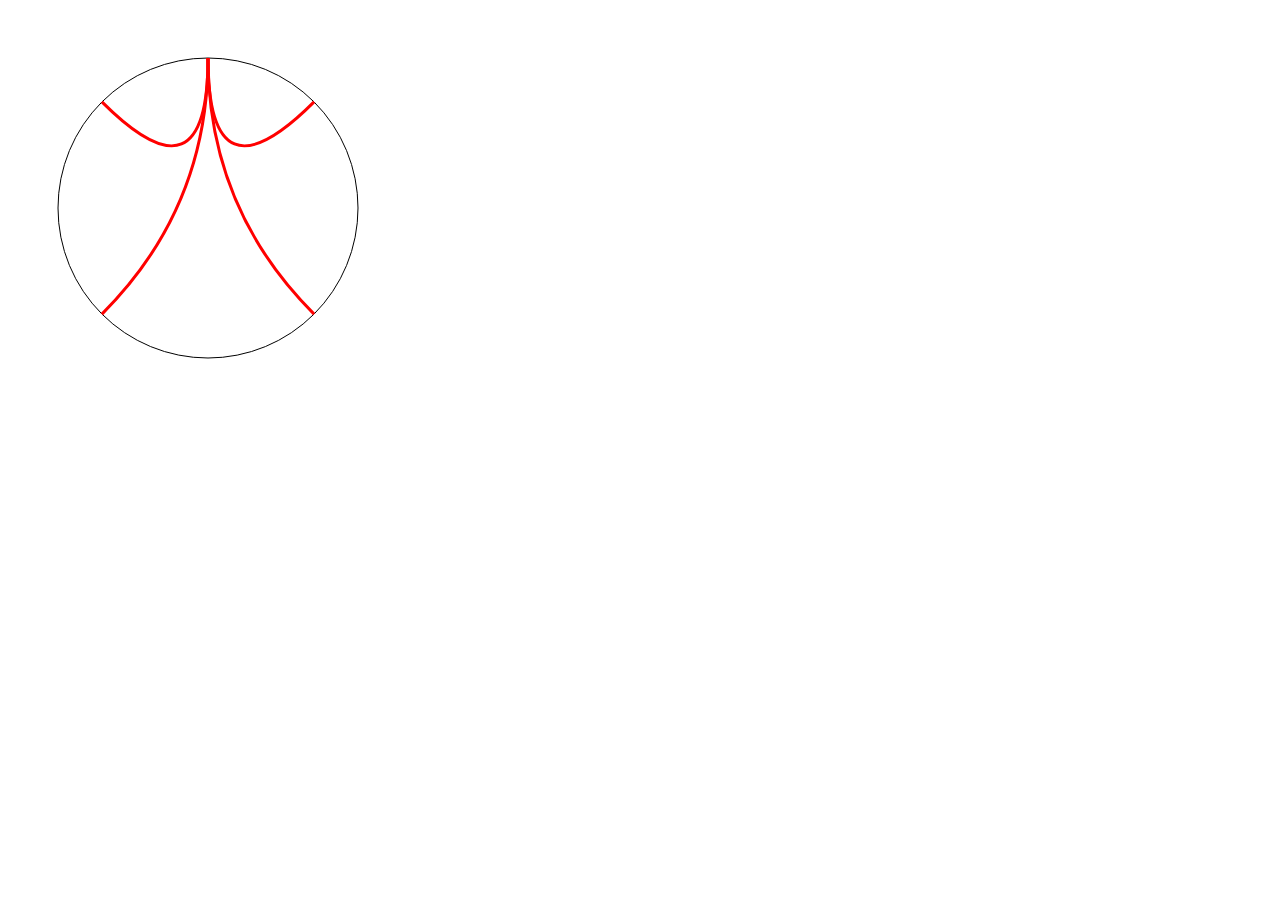
<file: app/index.html>
<!doctype html>
<html class="no-js" lang="">

<head>
  <meta charset="utf-8">
  <meta http-equiv="x-ua-compatible" content="ie=edge">
  <title>Traveling throughout 2018</title>
  <meta name="viewport" content="width=device-width, initial-scale=1, shrink-to-fit=no">

  <link rel="manifest" href="site.webmanifest">
  <link rel="apple-touch-icon" href="icon.png">
  <link rel="stylesheet" href="assets/styles.css">
</head>

<body>
  <svg xmlns="http://www.w3.org/2000/svg" xmlns:xlink="http://www.w3.org/1999/xlink" viewBox="0 0 400 400" width="400" height="400" version="1.0">
  <!--[if gt IE 8]><!-->

  <switch>
    <g class="hide-me-from-older-browsers" transform="translate(200 200)">
      <circle cx="0" cy="0" r="150" stroke="#000" fill="none" />
      <path d="M0,-150 Q0,0 106.066,-106.066" fill="none" stroke="red" stroke-width="3" />
      <path d="M0,-150 Q0,0 106.066,106.066" fill="none" stroke="red" stroke-width="3" />
      <path d="M0,-150 Q0,0 -106.066,106.066" fill="none" stroke="red" stroke-width="3" />
      <path d="M0,-150 Q0,0 -106.066,-106.066" fill="none" stroke="red" stroke-width="3" />
    </g>

    <foreignObject>
      <!--<![endif]-->
      TODO: Fallback HTML
    </foreignObject>
  </switch>
  </svg>
  <script src="assets/main.js"></script>

  <!-- TODO: replace with true GA id. -->
  <script>
    window.ga = function () { ga.q.push(arguments) }; ga.q = []; ga.l = +new Date;
    ga('create', 'UA-XXXXX-Y', 'auto'); ga('send', 'pageview')
  </script>
  <script src="https://www.google-analytics.com/analytics.js" async defer></script>
</body>

</html>
</file>
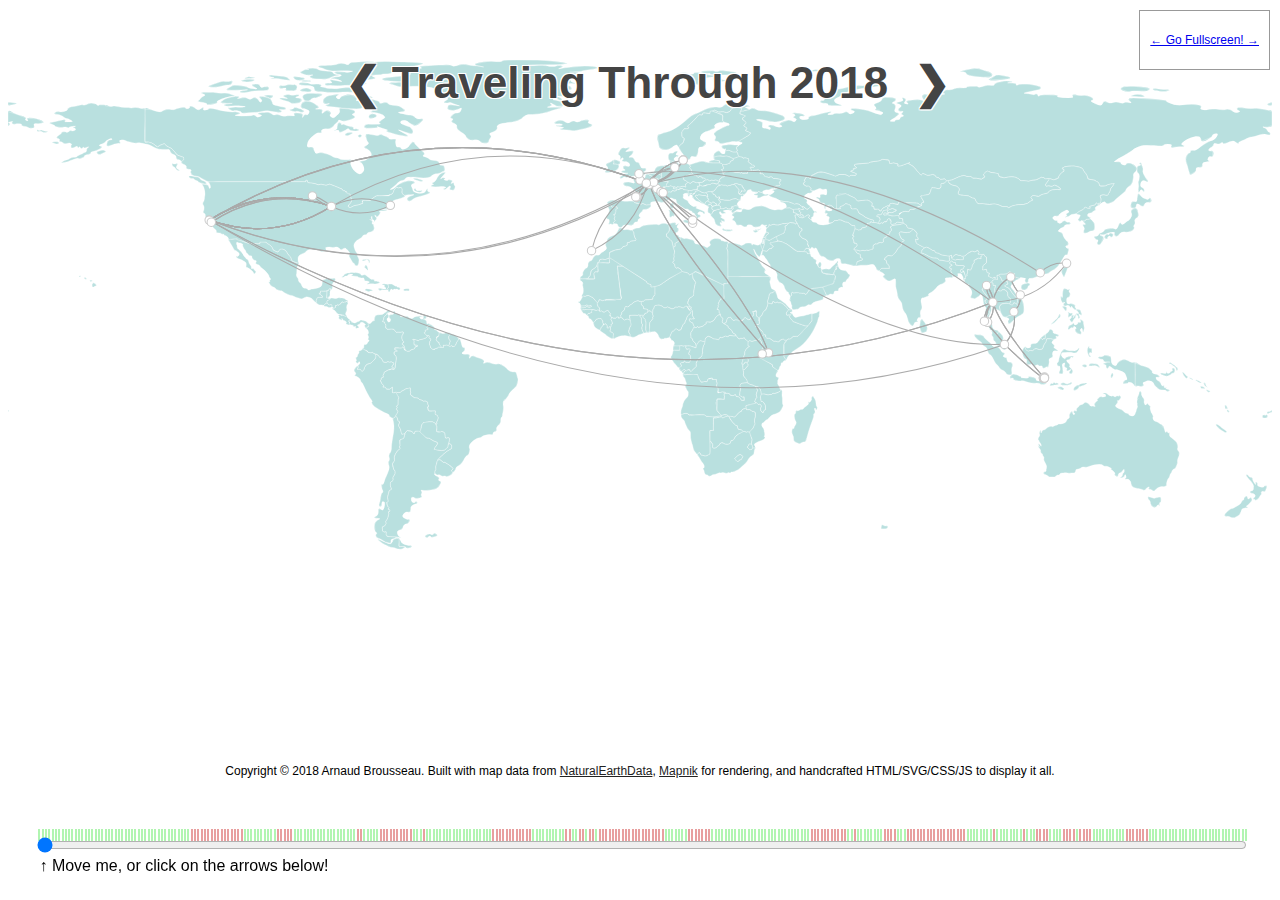
<file: webapp/index.html>
<!doctype html>
<html class="no-js" lang="">
  <head>
    <meta charset="utf-8">
    <meta http-equiv="x-ua-compatible" content="ie=edge">
    <title>Traveling Through 2018</title>
    <meta name="viewport" content="width=device-width, initial-scale=1, shrink-to-fit=no">

    <meta property="og:title" content="Traveling Through 2018" />
    <meta property="og:description" content="2018 was a roller-coaster. We've traveled a LOT. Want to take a peak?" />
    <meta property="og:type" content="website" />
    <meta property="og:url" content="https://arnaudbrousseau.github.io/travel2018/" />
    <meta property="og:image" content="https://arnaudbrousseau.github.io/travel2018/assets/og_thumb.jpg" />
    <meta property="og:image:width " content="560" />
    <meta property="og:image:height " content="560" />

    <link rel="manifest" href="site.webmanifest">
    <link rel="apple-touch-icon" href="icon.png">
    <link rel="stylesheet" href="assets/styles_20191109.css">
  </head>

  <body>
    <svg xmlns="http://www.w3.org/2000/svg" xmlns:xlink="http://www.w3.org/1999/xlink" viewBox="0 0 1200 579" width="100%" version="1.0" class="map hidden">
      <g id="paths"></g>
      <g id="places"></g>

      <g id="date-display-group">
        <text x="320" y="36" text-anchor="right" id="left" fill="#444" class="disable-selection">&#10094</text>
        <text x="600" y="36" text-anchor="middle" id="date-display" fill="#444">Traveling Through 2018</text>
        <text x="860" y="36" text-anchor="left" id="right" fill="#444" class="disable-selection">&#10095;</text>
      </g>

      <g id="faces">
        <g id="ryan-sad-face" class="hidden">
          <filter id="ryan-sad" x="0%" y="0%" width="100%" height="100%">
            <feImage xlink:href="assets/ryan_sad.png"/>
          </filter>
          <circle filter="url(#ryan-sad)" cx="0" cy="-40" r="33" />

          <filter id="tear-ryan" x="0%" y="0%" width="100%" height="100%">
            <feImage xlink:href="assets/tear.png"/>
          </filter>
          <circle filter="url(#tear-ryan)" cx="5" cy="-35" r="10">
            <animate attributeName="r" begin=0s dur="1s" repeatCount="indefinite" values="0; 5; 6; 5; 0" calcMode="linear" keyTimes="0; 0.2; 0.5; 0.8; 1"/>
            <animate attributeName="cy" begin="0s" dur="1s" repeatCount="indefinite" from="-35" to="-10"/>
          </circle>
        </g>

        <g id="arnaud-sad-face" class="hidden">
          <filter id="arnaud-sad" x="0%" y="0%" width="100%" height="100%">
            <feImage xlink:href="assets/arnaud_sad.png"/>
          </filter>
          <circle id="arnaud-sad-circle" filter="url(#arnaud-sad)" cx="0" cy="-40" r="33" />

          <filter id="tear-arnaud" x="0%" y="0%" width="100%" height="100%">
            <feImage xlink:href="assets/tear.png"/>
          </filter>
          <circle filter="url(#tear-arnaud)" cx="10" cy="-50" r="10">
            <animate attributeName="r" begin=0s dur="1s" repeatCount="indefinite" values="0; 5; 6; 5; 0" calcMode="linear" keyTimes="0; 0.2; 0.5; 0.8; 1"/>
            <animate attributeName="cy" begin="0s" dur="1s" repeatCount="indefinite" from="-40" to="-10"/>
          </circle>

        </g>

        <g id="together-face" class="hidden">
          <filter id="arnaud-happy" x="0%" y="0%" width="100%" height="100%">
            <feImage xlink:href="assets/arnaud_happy.png"/>
          </filter>
          <circle filter="url(#arnaud-happy)" cx="-25" cy="-40" r="33" />

          <filter id="ryan-happy" x="0%" y="0%" width="100%" height="100%">
            <feImage xlink:href="assets/ryan_happy.png"/>
          </filter>
          <circle filter="url(#ryan-happy)" cx="25" cy="-40" r="33" />

          <filter id="heart" x="0%" y="0%" width="100%" height="100%">
            <feImage xlink:href="assets/heart.png"/>
          </filter>
          <circle filter="url(#heart)" cx="0" cy="-50" r="15">
            <animate attributeName="r" values="15; 20; 15" repeatCount="indefinite" begin="0s" dur="0.4s" calcMode="linear" keyTimes="0; 0.5; 1"/>
          </circle>
        </g>
      </g> <!-- faces -->
    </svg>

    <div class="controls hidden">
      <div class="range-input">
        <div id="timeline">
        </div>
        <input type="range" name="day" min="1" max="365" value="1" step="1" id="day-slider"/>
        <span id="day-indicator">&nbsp;↑ Move me, or click on the arrows below!</span>
      </div>
    </div>

  <table id="location-data" class="removed">
    <tr>
      <th>Date</th><th>Arnaud</th><th>Ryan</th>
    </tr>
    <tr class="together 2018-01-01">
      <td>2018-01-01</td>
      <td>Paris, France ('48.856614', '2.3522219')</td>
      <td>Paris, France ('48.856614', '2.3522219')</td>
    </tr>
    <tr class="together 2018-01-02">
      <td>2018-01-02</td>
      <td>Paris, France ('48.856614', '2.3522219')</td>
      <td>Paris, France ('48.856614', '2.3522219')</td>
    </tr>
    <tr class="together 2018-01-03">
      <td>2018-01-03</td>
      <td>Fontainebleau, France ('48.404676', '2.70162')</td>
      <td>Fontainebleau, France ('48.404676', '2.70162')</td>
    </tr>
    <tr class="together 2018-01-04">
      <td>2018-01-04</td>
      <td>Fontainebleau, France ('48.404676', '2.70162')</td>
      <td>Fontainebleau, France ('48.404676', '2.70162')</td>
    </tr>
    <tr class="together 2018-01-05">
      <td>2018-01-05</td>
      <td>Fontainebleau, France ('48.404676', '2.70162')</td>
      <td>Fontainebleau, France ('48.404676', '2.70162')</td>
    </tr>
    <tr class="together 2018-01-06">
      <td>2018-01-06</td>
      <td>Fontainebleau, France ('48.404676', '2.70162')</td>
      <td>Fontainebleau, France ('48.404676', '2.70162')</td>
    </tr>
    <tr class="together 2018-01-07">
      <td>2018-01-07</td>
      <td>Fontainebleau, France ('48.404676', '2.70162')</td>
      <td>Fontainebleau, France ('48.404676', '2.70162')</td>
    </tr>
    <tr class="together 2018-01-08">
      <td>2018-01-08</td>
      <td>Fontainebleau, France ('48.404676', '2.70162')</td>
      <td>Fontainebleau, France ('48.404676', '2.70162')</td>
    </tr>
    <tr class="together 2018-01-09">
      <td>2018-01-09</td>
      <td>Fontainebleau, France ('48.404676', '2.70162')</td>
      <td>Fontainebleau, France ('48.404676', '2.70162')</td>
    </tr>
    <tr class="together 2018-01-10">
      <td>2018-01-10</td>
      <td>Fontainebleau, France ('48.404676', '2.70162')</td>
      <td>Fontainebleau, France ('48.404676', '2.70162')</td>
    </tr>
    <tr class="together 2018-01-11">
      <td>2018-01-11</td>
      <td>Fontainebleau, France ('48.404676', '2.70162')</td>
      <td>Fontainebleau, France ('48.404676', '2.70162')</td>
    </tr>
    <tr class="together 2018-01-12">
      <td>2018-01-12</td>
      <td>Fontainebleau, France ('48.404676', '2.70162')</td>
      <td>Fontainebleau, France ('48.404676', '2.70162')</td>
    </tr>
    <tr class="together 2018-01-13">
      <td>2018-01-13</td>
      <td>Fontainebleau, France ('48.404676', '2.70162')</td>
      <td>Fontainebleau, France ('48.404676', '2.70162')</td>
    </tr>
    <tr class="together 2018-01-14">
      <td>2018-01-14</td>
      <td>Fontainebleau, France ('48.404676', '2.70162')</td>
      <td>Fontainebleau, France ('48.404676', '2.70162')</td>
    </tr>
    <tr class="together 2018-01-15">
      <td>2018-01-15</td>
      <td>Fontainebleau, France ('48.404676', '2.70162')</td>
      <td>Fontainebleau, France ('48.404676', '2.70162')</td>
    </tr>
    <tr class="together 2018-01-16">
      <td>2018-01-16</td>
      <td>Fontainebleau, France ('48.404676', '2.70162')</td>
      <td>Fontainebleau, France ('48.404676', '2.70162')</td>
    </tr>
    <tr class="together 2018-01-17">
      <td>2018-01-17</td>
      <td>Fontainebleau, France ('48.404676', '2.70162')</td>
      <td>Fontainebleau, France ('48.404676', '2.70162')</td>
    </tr>
    <tr class="together 2018-01-18">
      <td>2018-01-18</td>
      <td>Fontainebleau, France ('48.404676', '2.70162')</td>
      <td>Fontainebleau, France ('48.404676', '2.70162')</td>
    </tr>
    <tr class="together 2018-01-19">
      <td>2018-01-19</td>
      <td>Fontainebleau, France ('48.404676', '2.70162')</td>
      <td>Fontainebleau, France ('48.404676', '2.70162')</td>
    </tr>
    <tr class="together 2018-01-20">
      <td>2018-01-20</td>
      <td>Fontainebleau, France ('48.404676', '2.70162')</td>
      <td>Fontainebleau, France ('48.404676', '2.70162')</td>
    </tr>
    <tr class="together 2018-01-21">
      <td>2018-01-21</td>
      <td>Fontainebleau, France ('48.404676', '2.70162')</td>
      <td>Fontainebleau, France ('48.404676', '2.70162')</td>
    </tr>
    <tr class="together 2018-01-22">
      <td>2018-01-22</td>
      <td>Fontainebleau, France ('48.404676', '2.70162')</td>
      <td>Fontainebleau, France ('48.404676', '2.70162')</td>
    </tr>
    <tr class="together 2018-01-23">
      <td>2018-01-23</td>
      <td>Fontainebleau, France ('48.404676', '2.70162')</td>
      <td>Fontainebleau, France ('48.404676', '2.70162')</td>
    </tr>
    <tr class="together 2018-01-24">
      <td>2018-01-24</td>
      <td>Fontainebleau, France ('48.404676', '2.70162')</td>
      <td>Fontainebleau, France ('48.404676', '2.70162')</td>
    </tr>
    <tr class="together 2018-01-25">
      <td>2018-01-25</td>
      <td>Fontainebleau, France ('48.404676', '2.70162')</td>
      <td>Fontainebleau, France ('48.404676', '2.70162')</td>
    </tr>
    <tr class="together 2018-01-26">
      <td>2018-01-26</td>
      <td>Fontainebleau, France ('48.404676', '2.70162')</td>
      <td>Fontainebleau, France ('48.404676', '2.70162')</td>
    </tr>
    <tr class="together 2018-01-27">
      <td>2018-01-27</td>
      <td>Fontainebleau, France ('48.404676', '2.70162')</td>
      <td>Fontainebleau, France ('48.404676', '2.70162')</td>
    </tr>
    <tr class="together 2018-01-28">
      <td>2018-01-28</td>
      <td>Fontainebleau, France ('48.404676', '2.70162')</td>
      <td>Fontainebleau, France ('48.404676', '2.70162')</td>
    </tr>
    <tr class="together 2018-01-29">
      <td>2018-01-29</td>
      <td>Fontainebleau, France ('48.404676', '2.70162')</td>
      <td>Fontainebleau, France ('48.404676', '2.70162')</td>
    </tr>
    <tr class="together 2018-01-30">
      <td>2018-01-30</td>
      <td>Fontainebleau, France ('48.404676', '2.70162')</td>
      <td>Fontainebleau, France ('48.404676', '2.70162')</td>
    </tr>
    <tr class="together 2018-01-31">
      <td>2018-01-31</td>
      <td>Fontainebleau, France ('48.404676', '2.70162')</td>
      <td>Fontainebleau, France ('48.404676', '2.70162')</td>
    </tr>
    <tr class="together 2018-02-01">
      <td>2018-02-01</td>
      <td>Fontainebleau, France ('48.404676', '2.70162')</td>
      <td>Fontainebleau, France ('48.404676', '2.70162')</td>
    </tr>
    <tr class="together 2018-02-02">
      <td>2018-02-02</td>
      <td>Fontainebleau, France ('48.404676', '2.70162')</td>
      <td>Fontainebleau, France ('48.404676', '2.70162')</td>
    </tr>
    <tr class="together 2018-02-03">
      <td>2018-02-03</td>
      <td>Dijon ('47.322047', '5.04148')</td>
      <td>Dijon ('47.322047', '5.04148')</td>
    </tr>
    <tr class="together 2018-02-04">
      <td>2018-02-04</td>
      <td>Dijon ('47.322047', '5.04148')</td>
      <td>Dijon ('47.322047', '5.04148')</td>
    </tr>
    <tr class="together 2018-02-05">
      <td>2018-02-05</td>
      <td>Fontainebleau, France ('48.404676', '2.70162')</td>
      <td>Fontainebleau, France ('48.404676', '2.70162')</td>
    </tr>
    <tr class="together 2018-02-06">
      <td>2018-02-06</td>
      <td>Fontainebleau, France ('48.404676', '2.70162')</td>
      <td>Fontainebleau, France ('48.404676', '2.70162')</td>
    </tr>
    <tr class="together 2018-02-07">
      <td>2018-02-07</td>
      <td>Fontainebleau, France ('48.404676', '2.70162')</td>
      <td>Fontainebleau, France ('48.404676', '2.70162')</td>
    </tr>
    <tr class="together 2018-02-08">
      <td>2018-02-08</td>
      <td>Fontainebleau, France ('48.404676', '2.70162')</td>
      <td>Fontainebleau, France ('48.404676', '2.70162')</td>
    </tr>
    <tr class="together 2018-02-09">
      <td>2018-02-09</td>
      <td>Geneva, Switzerland ('46.2043907', '6.1431577')</td>
      <td>Geneva, Switzerland ('46.2043907', '6.1431577')</td>
    </tr>
    <tr class="together 2018-02-10">
      <td>2018-02-10</td>
      <td>Geneva, Switzerland ('46.2043907', '6.1431577')</td>
      <td>Geneva, Switzerland ('46.2043907', '6.1431577')</td>
    </tr>
    <tr class="together 2018-02-11">
      <td>2018-02-11</td>
      <td>Geneva, Switzerland ('46.2043907', '6.1431577')</td>
      <td>Geneva, Switzerland ('46.2043907', '6.1431577')</td>
    </tr>
    <tr class="together 2018-02-12">
      <td>2018-02-12</td>
      <td>Fontainebleau, France ('48.404676', '2.70162')</td>
      <td>Fontainebleau, France ('48.404676', '2.70162')</td>
    </tr>
    <tr class="together 2018-02-13">
      <td>2018-02-13</td>
      <td>Fontainebleau, France ('48.404676', '2.70162')</td>
      <td>Fontainebleau, France ('48.404676', '2.70162')</td>
    </tr>
    <tr class="together 2018-02-14">
      <td>2018-02-14</td>
      <td>Fontainebleau, France ('48.404676', '2.70162')</td>
      <td>Fontainebleau, France ('48.404676', '2.70162')</td>
    </tr>
    <tr class="together 2018-02-15">
      <td>2018-02-15</td>
      <td>Fontainebleau, France ('48.404676', '2.70162')</td>
      <td>Fontainebleau, France ('48.404676', '2.70162')</td>
    </tr>
    <tr class="2018-02-16">
      <td>2018-02-16</td>
      <td>San Francisco ('37.7749295', '-122.4194155')</td>
      <td>Fontainebleau, France ('48.404676', '2.70162')</td>
    </tr>
    <tr class="2018-02-17">
      <td>2018-02-17</td>
      <td>San Francisco ('37.7749295', '-122.4194155')</td>
      <td>Fontainebleau, France ('48.404676', '2.70162')</td>
    </tr>
    <tr class="2018-02-18">
      <td>2018-02-18</td>
      <td>San Francisco ('37.7749295', '-122.4194155')</td>
      <td>Fontainebleau, France ('48.404676', '2.70162')</td>
    </tr>
    <tr class="2018-02-19">
      <td>2018-02-19</td>
      <td>San Francisco ('37.7749295', '-122.4194155')</td>
      <td>Fontainebleau, France ('48.404676', '2.70162')</td>
    </tr>
    <tr class="2018-02-20">
      <td>2018-02-20</td>
      <td>San Francisco ('37.7749295', '-122.4194155')</td>
      <td>Fontainebleau, France ('48.404676', '2.70162')</td>
    </tr>
    <tr class="2018-02-21">
      <td>2018-02-21</td>
      <td>San Francisco ('37.7749295', '-122.4194155')</td>
      <td>Fontainebleau, France ('48.404676', '2.70162')</td>
    </tr>
    <tr class="2018-02-22">
      <td>2018-02-22</td>
      <td>San Francisco ('37.7749295', '-122.4194155')</td>
      <td>Chamonix, France ('45.923697', '6.869433')</td>
    </tr>
    <tr class="2018-02-23">
      <td>2018-02-23</td>
      <td>San Francisco ('37.7749295', '-122.4194155')</td>
      <td>Chamonix, France ('45.923697', '6.869433')</td>
    </tr>
    <tr class="2018-02-24">
      <td>2018-02-24</td>
      <td>San Francisco ('37.7749295', '-122.4194155')</td>
      <td>Chamonix, France ('45.923697', '6.869433')</td>
    </tr>
    <tr class="2018-02-25">
      <td>2018-02-25</td>
      <td>San Francisco ('37.7749295', '-122.4194155')</td>
      <td>Chamonix, France ('45.923697', '6.869433')</td>
    </tr>
    <tr class="2018-02-26">
      <td>2018-02-26</td>
      <td>San Francisco ('37.7749295', '-122.4194155')</td>
      <td>Chamonix, France ('45.923697', '6.869433')</td>
    </tr>
    <tr class="2018-02-27">
      <td>2018-02-27</td>
      <td>San Francisco ('37.7749295', '-122.4194155')</td>
      <td>Fontainebleau, France ('48.404676', '2.70162')</td>
    </tr>
    <tr class="2018-02-28">
      <td>2018-02-28</td>
      <td>San Francisco ('37.7749295', '-122.4194155')</td>
      <td>Fontainebleau, France ('48.404676', '2.70162')</td>
    </tr>
    <tr class="2018-03-01">
      <td>2018-03-01</td>
      <td>San Francisco ('37.7749295', '-122.4194155')</td>
      <td>Fontainebleau, France ('48.404676', '2.70162')</td>
    </tr>
    <tr class="2018-03-02">
      <td>2018-03-02</td>
      <td>San Francisco ('37.7749295', '-122.4194155')</td>
      <td>Fontainebleau, France ('48.404676', '2.70162')</td>
    </tr>
    <tr class="2018-03-03">
      <td>2018-03-03</td>
      <td>San Francisco ('37.7749295', '-122.4194155')</td>
      <td>Fontainebleau, France ('48.404676', '2.70162')</td>
    </tr>
    <tr class="together 2018-03-04">
      <td>2018-03-04</td>
      <td>Fontainebleau, France ('48.404676', '2.70162')</td>
      <td>Fontainebleau, France ('48.404676', '2.70162')</td>
    </tr>
    <tr class="together 2018-03-05">
      <td>2018-03-05</td>
      <td>Fontainebleau, France ('48.404676', '2.70162')</td>
      <td>Fontainebleau, France ('48.404676', '2.70162')</td>
    </tr>
    <tr class="together 2018-03-06">
      <td>2018-03-06</td>
      <td>Fontainebleau, France ('48.404676', '2.70162')</td>
      <td>Fontainebleau, France ('48.404676', '2.70162')</td>
    </tr>
    <tr class="together 2018-03-07">
      <td>2018-03-07</td>
      <td>Syracuse ('37.065571', '15.293547')</td>
      <td>Syracuse ('37.065571', '15.293547')</td>
    </tr>
    <tr class="together 2018-03-08">
      <td>2018-03-08</td>
      <td>Syracuse ('37.065571', '15.293547')</td>
      <td>Syracuse ('37.065571', '15.293547')</td>
    </tr>
    <tr class="together 2018-03-09">
      <td>2018-03-09</td>
      <td>Taormina ('37.8516366', '15.2853127')</td>
      <td>Taormina ('37.8516366', '15.2853127')</td>
    </tr>
    <tr class="together 2018-03-10">
      <td>2018-03-10</td>
      <td>Taormina ('37.8516366', '15.2853127')</td>
      <td>Taormina ('37.8516366', '15.2853127')</td>
    </tr>
    <tr class="together 2018-03-11">
      <td>2018-03-11</td>
      <td>Taormina ('37.8516366', '15.2853127')</td>
      <td>Taormina ('37.8516366', '15.2853127')</td>
    </tr>
    <tr class="together 2018-03-12">
      <td>2018-03-12</td>
      <td>Fontainebleau, France ('48.404676', '2.70162')</td>
      <td>Fontainebleau, France ('48.404676', '2.70162')</td>
    </tr>
    <tr class="together 2018-03-13">
      <td>2018-03-13</td>
      <td>Fontainebleau, France ('48.404676', '2.70162')</td>
      <td>Fontainebleau, France ('48.404676', '2.70162')</td>
    </tr>
    <tr class="2018-03-14">
      <td>2018-03-14</td>
      <td>Hamburg ('53.5510846', '9.9936819')</td>
      <td>Fontainebleau, France ('48.404676', '2.70162')</td>
    </tr>
    <tr class="2018-03-15">
      <td>2018-03-15</td>
      <td>Hamburg ('53.5510846', '9.9936819')</td>
      <td>Fontainebleau, France ('48.404676', '2.70162')</td>
    </tr>
    <tr class="2018-03-16">
      <td>2018-03-16</td>
      <td>Hamburg ('53.5510846', '9.9936819')</td>
      <td>Fontainebleau, France ('48.404676', '2.70162')</td>
    </tr>
    <tr class="2018-03-17">
      <td>2018-03-17</td>
      <td>Pessac, France ('44.80583', '-0.630386')</td>
      <td>Fontainebleau, France ('48.404676', '2.70162')</td>
    </tr>
    <tr class="2018-03-18">
      <td>2018-03-18</td>
      <td>Saint-Medard-en-Jalles ('44.895295', '-0.7181')</td>
      <td>Fontainebleau, France ('48.404676', '2.70162')</td>
    </tr>
    <tr class="together 2018-03-19">
      <td>2018-03-19</td>
      <td>Fontainebleau, France ('48.404676', '2.70162')</td>
      <td>Fontainebleau, France ('48.404676', '2.70162')</td>
    </tr>
    <tr class="together 2018-03-20">
      <td>2018-03-20</td>
      <td>Fontainebleau, France ('48.404676', '2.70162')</td>
      <td>Fontainebleau, France ('48.404676', '2.70162')</td>
    </tr>
    <tr class="together 2018-03-21">
      <td>2018-03-21</td>
      <td>Fontainebleau, France ('48.404676', '2.70162')</td>
      <td>Fontainebleau, France ('48.404676', '2.70162')</td>
    </tr>
    <tr class="together 2018-03-22">
      <td>2018-03-22</td>
      <td>Fontainebleau, France ('48.404676', '2.70162')</td>
      <td>Fontainebleau, France ('48.404676', '2.70162')</td>
    </tr>
    <tr class="together 2018-03-23">
      <td>2018-03-23</td>
      <td>Fontainebleau, France ('48.404676', '2.70162')</td>
      <td>Fontainebleau, France ('48.404676', '2.70162')</td>
    </tr>
    <tr class="together 2018-03-24">
      <td>2018-03-24</td>
      <td>Paris, France ('48.856614', '2.3522219')</td>
      <td>Paris, France ('48.856614', '2.3522219')</td>
    </tr>
    <tr class="together 2018-03-25">
      <td>2018-03-25</td>
      <td>Paris, France ('48.856614', '2.3522219')</td>
      <td>Paris, France ('48.856614', '2.3522219')</td>
    </tr>
    <tr class="together 2018-03-26">
      <td>2018-03-26</td>
      <td>Fontainebleau, France ('48.404676', '2.70162')</td>
      <td>Fontainebleau, France ('48.404676', '2.70162')</td>
    </tr>
    <tr class="together 2018-03-27">
      <td>2018-03-27</td>
      <td>Fontainebleau, France ('48.404676', '2.70162')</td>
      <td>Fontainebleau, France ('48.404676', '2.70162')</td>
    </tr>
    <tr class="together 2018-03-28">
      <td>2018-03-28</td>
      <td>Fontainebleau, France ('48.404676', '2.70162')</td>
      <td>Fontainebleau, France ('48.404676', '2.70162')</td>
    </tr>
    <tr class="together 2018-03-29">
      <td>2018-03-29</td>
      <td>Fontainebleau, France ('48.404676', '2.70162')</td>
      <td>Fontainebleau, France ('48.404676', '2.70162')</td>
    </tr>
    <tr class="together 2018-03-30">
      <td>2018-03-30</td>
      <td>Fontainebleau, France ('48.404676', '2.70162')</td>
      <td>Fontainebleau, France ('48.404676', '2.70162')</td>
    </tr>
    <tr class="together 2018-03-31">
      <td>2018-03-31</td>
      <td>Fontainebleau, France ('48.404676', '2.70162')</td>
      <td>Fontainebleau, France ('48.404676', '2.70162')</td>
    </tr>
    <tr class="together 2018-04-01">
      <td>2018-04-01</td>
      <td>Paris, France ('48.856614', '2.3522219')</td>
      <td>Paris, France ('48.856614', '2.3522219')</td>
    </tr>
    <tr class="together 2018-04-02">
      <td>2018-04-02</td>
      <td>Fontainebleau, France ('48.404676', '2.70162')</td>
      <td>Fontainebleau, France ('48.404676', '2.70162')</td>
    </tr>
    <tr class="together 2018-04-03">
      <td>2018-04-03</td>
      <td>Fontainebleau, France ('48.404676', '2.70162')</td>
      <td>Fontainebleau, France ('48.404676', '2.70162')</td>
    </tr>
    <tr class="together 2018-04-04">
      <td>2018-04-04</td>
      <td>Fontainebleau, France ('48.404676', '2.70162')</td>
      <td>Fontainebleau, France ('48.404676', '2.70162')</td>
    </tr>
    <tr class="together 2018-04-05">
      <td>2018-04-05</td>
      <td>Fontainebleau, France ('48.404676', '2.70162')</td>
      <td>Fontainebleau, France ('48.404676', '2.70162')</td>
    </tr>
    <tr class="together 2018-04-06">
      <td>2018-04-06</td>
      <td>Fontainebleau, France ('48.404676', '2.70162')</td>
      <td>Fontainebleau, France ('48.404676', '2.70162')</td>
    </tr>
    <tr class="2018-04-07">
      <td>2018-04-07</td>
      <td>Paris, France ('48.856614', '2.3522219')</td>
      <td>Fontainebleau, France ('48.404676', '2.70162')</td>
    </tr>
    <tr class="2018-04-08">
      <td>2018-04-08</td>
      <td>Paris, France ('48.856614', '2.3522219')</td>
      <td>Fontainebleau, France ('48.404676', '2.70162')</td>
    </tr>
    <tr class="together 2018-04-09">
      <td>2018-04-09</td>
      <td>Fontainebleau, France ('48.404676', '2.70162')</td>
      <td>Fontainebleau, France ('48.404676', '2.70162')</td>
    </tr>
    <tr class="together 2018-04-10">
      <td>2018-04-10</td>
      <td>Fontainebleau, France ('48.404676', '2.70162')</td>
      <td>Fontainebleau, France ('48.404676', '2.70162')</td>
    </tr>
    <tr class="together 2018-04-11">
      <td>2018-04-11</td>
      <td>Fontainebleau, France ('48.404676', '2.70162')</td>
      <td>Fontainebleau, France ('48.404676', '2.70162')</td>
    </tr>
    <tr class="together 2018-04-12">
      <td>2018-04-12</td>
      <td>Fontainebleau, France ('48.404676', '2.70162')</td>
      <td>Fontainebleau, France ('48.404676', '2.70162')</td>
    </tr>
    <tr class="together 2018-04-13">
      <td>2018-04-13</td>
      <td>Fontainebleau, France ('48.404676', '2.70162')</td>
      <td>Fontainebleau, France ('48.404676', '2.70162')</td>
    </tr>
    <tr class="2018-04-14">
      <td>2018-04-14</td>
      <td>Paris, France ('48.856614', '2.3522219')</td>
      <td>Fontainebleau, France ('48.404676', '2.70162')</td>
    </tr>
    <tr class="2018-04-15">
      <td>2018-04-15</td>
      <td>Paris, France ('48.856614', '2.3522219')</td>
      <td>Fontainebleau, France ('48.404676', '2.70162')</td>
    </tr>
    <tr class="2018-04-16">
      <td>2018-04-16</td>
      <td>Hamburg ('53.5510846', '9.9936819')</td>
      <td>Fontainebleau, France ('48.404676', '2.70162')</td>
    </tr>
    <tr class="2018-04-17">
      <td>2018-04-17</td>
      <td>Hamburg ('53.5510846', '9.9936819')</td>
      <td>Fontainebleau, France ('48.404676', '2.70162')</td>
    </tr>
    <tr class="2018-04-18">
      <td>2018-04-18</td>
      <td>Hamburg ('53.5510846', '9.9936819')</td>
      <td>Fontainebleau, France ('48.404676', '2.70162')</td>
    </tr>
    <tr class="2018-04-19">
      <td>2018-04-19</td>
      <td>Hamburg ('53.5510846', '9.9936819')</td>
      <td>Fontainebleau, France ('48.404676', '2.70162')</td>
    </tr>
    <tr class="2018-04-20">
      <td>2018-04-20</td>
      <td>Hamburg ('53.5510846', '9.9936819')</td>
      <td>Fontainebleau, France ('48.404676', '2.70162')</td>
    </tr>
    <tr class="2018-04-21">
      <td>2018-04-21</td>
      <td>Hamburg ('53.5510846', '9.9936819')</td>
      <td>Fontainebleau, France ('48.404676', '2.70162')</td>
    </tr>
    <tr class="2018-04-22">
      <td>2018-04-22</td>
      <td>Paris, France ('48.856614', '2.3522219')</td>
      <td>Fontainebleau, France ('48.404676', '2.70162')</td>
    </tr>
    <tr class="2018-04-23">
      <td>2018-04-23</td>
      <td>Paris, France ('48.856614', '2.3522219')</td>
      <td>Fontainebleau, France ('48.404676', '2.70162')</td>
    </tr>
    <tr class="together 2018-04-24">
      <td>2018-04-24</td>
      <td>Fontainebleau, France ('48.404676', '2.70162')</td>
      <td>Fontainebleau, France ('48.404676', '2.70162')</td>
    </tr>
    <tr class="together 2018-04-25">
      <td>2018-04-25</td>
      <td>Fontainebleau, France ('48.404676', '2.70162')</td>
      <td>Fontainebleau, France ('48.404676', '2.70162')</td>
    </tr>
    <tr class="together 2018-04-26">
      <td>2018-04-26</td>
      <td>Fontainebleau, France ('48.404676', '2.70162')</td>
      <td>Fontainebleau, France ('48.404676', '2.70162')</td>
    </tr>
    <tr class="2018-04-27">
      <td>2018-04-27</td>
      <td>Paris, France ('48.856614', '2.3522219')</td>
      <td>Fontainebleau, France ('48.404676', '2.70162')</td>
    </tr>
    <tr class="together 2018-04-28">
      <td>2018-04-28</td>
      <td>Fontainebleau, France ('48.404676', '2.70162')</td>
      <td>Fontainebleau, France ('48.404676', '2.70162')</td>
    </tr>
    <tr class="together 2018-04-29">
      <td>2018-04-29</td>
      <td>Fontainebleau, France ('48.404676', '2.70162')</td>
      <td>Fontainebleau, France ('48.404676', '2.70162')</td>
    </tr>
    <tr class="together 2018-04-30">
      <td>2018-04-30</td>
      <td>Nairobi, Kenya ('-1.2920659', '36.8219462')</td>
      <td>Nairobi, Kenya ('-1.2920659', '36.8219462')</td>
    </tr>
    <tr class="together 2018-05-01">
      <td>2018-05-01</td>
      <td>Masai Mara Park, Kenya ('-1.4065513', '34.906551')</td>
      <td>Masai Mara Park, Kenya ('-1.4065513', '34.906551')</td>
    </tr>
    <tr class="together 2018-05-02">
      <td>2018-05-02</td>
      <td>Masai Mara Park, Kenya ('-1.4065513', '34.906551')</td>
      <td>Masai Mara Park, Kenya ('-1.4065513', '34.906551')</td>
    </tr>
    <tr class="together 2018-05-03">
      <td>2018-05-03</td>
      <td>Masai Mara Park, Kenya ('-1.4065513', '34.906551')</td>
      <td>Masai Mara Park, Kenya ('-1.4065513', '34.906551')</td>
    </tr>
    <tr class="together 2018-05-04">
      <td>2018-05-04</td>
      <td>Nairobi, Kenya ('-1.2920659', '36.8219462')</td>
      <td>Nairobi, Kenya ('-1.2920659', '36.8219462')</td>
    </tr>
    <tr class="together 2018-05-05">
      <td>2018-05-05</td>
      <td>Nairobi, Kenya ('-1.2920659', '36.8219462')</td>
      <td>Nairobi, Kenya ('-1.2920659', '36.8219462')</td>
    </tr>
    <tr class="together 2018-05-06">
      <td>2018-05-06</td>
      <td>Nairobi, Kenya ('-1.2920659', '36.8219462')</td>
      <td>Nairobi, Kenya ('-1.2920659', '36.8219462')</td>
    </tr>
    <tr class="together 2018-05-07">
      <td>2018-05-07</td>
      <td>Nairobi, Kenya ('-1.2920659', '36.8219462')</td>
      <td>Nairobi, Kenya ('-1.2920659', '36.8219462')</td>
    </tr>
    <tr class="together 2018-05-08">
      <td>2018-05-08</td>
      <td>Fontainebleau, France ('48.404676', '2.70162')</td>
      <td>Fontainebleau, France ('48.404676', '2.70162')</td>
    </tr>
    <tr class="together 2018-05-09">
      <td>2018-05-09</td>
      <td>Paris, France ('48.856614', '2.3522219')</td>
      <td>Paris, France ('48.856614', '2.3522219')</td>
    </tr>
    <tr class="together 2018-05-10">
      <td>2018-05-10</td>
      <td>Fontainebleau, France ('48.404676', '2.70162')</td>
      <td>Fontainebleau, France ('48.404676', '2.70162')</td>
    </tr>
    <tr class="together 2018-05-11">
      <td>2018-05-11</td>
      <td>Fontainebleau, France ('48.404676', '2.70162')</td>
      <td>Fontainebleau, France ('48.404676', '2.70162')</td>
    </tr>
    <tr class="together 2018-05-12">
      <td>2018-05-12</td>
      <td>Fontainebleau, France ('48.404676', '2.70162')</td>
      <td>Fontainebleau, France ('48.404676', '2.70162')</td>
    </tr>
    <tr class="together 2018-05-13">
      <td>2018-05-13</td>
      <td>Fontainebleau, France ('48.404676', '2.70162')</td>
      <td>Fontainebleau, France ('48.404676', '2.70162')</td>
    </tr>
    <tr class="together 2018-05-14">
      <td>2018-05-14</td>
      <td>Fontainebleau, France ('48.404676', '2.70162')</td>
      <td>Fontainebleau, France ('48.404676', '2.70162')</td>
    </tr>
    <tr class="together 2018-05-15">
      <td>2018-05-15</td>
      <td>Fontainebleau, France ('48.404676', '2.70162')</td>
      <td>Fontainebleau, France ('48.404676', '2.70162')</td>
    </tr>
    <tr class="together 2018-05-16">
      <td>2018-05-16</td>
      <td>Paris, France ('48.856614', '2.3522219')</td>
      <td>Paris, France ('48.856614', '2.3522219')</td>
    </tr>
    <tr class="together 2018-05-17">
      <td>2018-05-17</td>
      <td>Fontainebleau, France ('48.404676', '2.70162')</td>
      <td>Fontainebleau, France ('48.404676', '2.70162')</td>
    </tr>
    <tr class="2018-05-18">
      <td>2018-05-18</td>
      <td>Paris, France ('48.856614', '2.3522219')</td>
      <td>Copenhagen ('55.6760968', '12.5683372')</td>
    </tr>
    <tr class="2018-05-19">
      <td>2018-05-19</td>
      <td>San Francisco ('37.7749295', '-122.4194155')</td>
      <td>Copenhagen ('55.6760968', '12.5683372')</td>
    </tr>
    <tr class="2018-05-20">
      <td>2018-05-20</td>
      <td>San Francisco ('37.7749295', '-122.4194155')</td>
      <td>Copenhagen ('55.6760968', '12.5683372')</td>
    </tr>
    <tr class="2018-05-21">
      <td>2018-05-21</td>
      <td>San Francisco ('37.7749295', '-122.4194155')</td>
      <td>Fontainebleau, France ('48.404676', '2.70162')</td>
    </tr>
    <tr class="2018-05-22">
      <td>2018-05-22</td>
      <td>San Francisco ('37.7749295', '-122.4194155')</td>
      <td>Fontainebleau, France ('48.404676', '2.70162')</td>
    </tr>
    <tr class="2018-05-23">
      <td>2018-05-23</td>
      <td>San Francisco ('37.7749295', '-122.4194155')</td>
      <td>Fontainebleau, France ('48.404676', '2.70162')</td>
    </tr>
    <tr class="2018-05-24">
      <td>2018-05-24</td>
      <td>San Francisco ('37.7749295', '-122.4194155')</td>
      <td>Fontainebleau, France ('48.404676', '2.70162')</td>
    </tr>
    <tr class="2018-05-25">
      <td>2018-05-25</td>
      <td>San Francisco ('37.7749295', '-122.4194155')</td>
      <td>Fontainebleau, France ('48.404676', '2.70162')</td>
    </tr>
    <tr class="2018-05-26">
      <td>2018-05-26</td>
      <td>San Francisco ('37.7749295', '-122.4194155')</td>
      <td>Etretat, France ('49.7070069', '0.2055978')</td>
    </tr>
    <tr class="2018-05-27">
      <td>2018-05-27</td>
      <td>San Francisco ('37.7749295', '-122.4194155')</td>
      <td>Etretat, France ('49.7070069', '0.2055978')</td>
    </tr>
    <tr class="2018-05-28">
      <td>2018-05-28</td>
      <td>Paris, France ('48.856614', '2.3522219')</td>
      <td>Fontainebleau, France ('48.404676', '2.70162')</td>
    </tr>
    <tr class="2018-05-29">
      <td>2018-05-29</td>
      <td>Paris, France ('48.856614', '2.3522219')</td>
      <td>Fontainebleau, France ('48.404676', '2.70162')</td>
    </tr>
    <tr class="together 2018-05-30">
      <td>2018-05-30</td>
      <td>Paris, France ('48.856614', '2.3522219')</td>
      <td>Paris, France ('48.856614', '2.3522219')</td>
    </tr>
    <tr class="together 2018-05-31">
      <td>2018-05-31</td>
      <td>Paris, France ('48.856614', '2.3522219')</td>
      <td>Paris, France ('48.856614', '2.3522219')</td>
    </tr>
    <tr class="together 2018-06-01">
      <td>2018-06-01</td>
      <td>Paris, France ('48.856614', '2.3522219')</td>
      <td>Paris, France ('48.856614', '2.3522219')</td>
    </tr>
    <tr class="together 2018-06-02">
      <td>2018-06-02</td>
      <td>Reims, France ('49.258329', '4.031696')</td>
      <td>Reims, France ('49.258329', '4.031696')</td>
    </tr>
    <tr class="together 2018-06-03">
      <td>2018-06-03</td>
      <td>Paris, France ('48.856614', '2.3522219')</td>
      <td>Paris, France ('48.856614', '2.3522219')</td>
    </tr>
    <tr class="together 2018-06-04">
      <td>2018-06-04</td>
      <td>Amsterdam ('55.6760968', '12.5683372')</td>
      <td>Amsterdam ('55.6760968', '12.5683372')</td>
    </tr>
    <tr class="together 2018-06-05">
      <td>2018-06-05</td>
      <td>Amsterdam ('55.6760968', '12.5683372')</td>
      <td>Amsterdam ('55.6760968', '12.5683372')</td>
    </tr>
    <tr class="together 2018-06-06">
      <td>2018-06-06</td>
      <td>Amsterdam ('55.6760968', '12.5683372')</td>
      <td>Amsterdam ('55.6760968', '12.5683372')</td>
    </tr>
    <tr class="together 2018-06-07">
      <td>2018-06-07</td>
      <td>Fontainebleau, France ('48.404676', '2.70162')</td>
      <td>Fontainebleau, France ('48.404676', '2.70162')</td>
    </tr>
    <tr class="together 2018-06-08">
      <td>2018-06-08</td>
      <td>Fontainebleau, France ('48.404676', '2.70162')</td>
      <td>Fontainebleau, France ('48.404676', '2.70162')</td>
    </tr>
    <tr class="2018-06-09">
      <td>2018-06-09</td>
      <td>Saint-Medard-en-Jalles ('44.895295', '-0.7181')</td>
      <td>Fontainebleau, France ('48.404676', '2.70162')</td>
    </tr>
    <tr class="2018-06-10">
      <td>2018-06-10</td>
      <td>Andernos ('44.743536', '-1.102449')</td>
      <td>Fontainebleau, France ('48.404676', '2.70162')</td>
    </tr>
    <tr class="together 2018-06-11">
      <td>2018-06-11</td>
      <td>Fontainebleau, France ('48.404676', '2.70162')</td>
      <td>Fontainebleau, France ('48.404676', '2.70162')</td>
    </tr>
    <tr class="together 2018-06-12">
      <td>2018-06-12</td>
      <td>Fontainebleau, France ('48.404676', '2.70162')</td>
      <td>Fontainebleau, France ('48.404676', '2.70162')</td>
    </tr>
    <tr class="2018-06-13">
      <td>2018-06-13</td>
      <td>Paris, France ('48.856614', '2.3522219')</td>
      <td>Fontainebleau, France ('48.404676', '2.70162')</td>
    </tr>
    <tr class="2018-06-14">
      <td>2018-06-14</td>
      <td>Paris, France ('48.856614', '2.3522219')</td>
      <td>Fontainebleau, France ('48.404676', '2.70162')</td>
    </tr>
    <tr class="together 2018-06-15">
      <td>2018-06-15</td>
      <td>Fontainebleau, France ('48.404676', '2.70162')</td>
      <td>Fontainebleau, France ('48.404676', '2.70162')</td>
    </tr>
    <tr class="2018-06-16">
      <td>2018-06-16</td>
      <td>Morainvilliers ('48.92903', '1.93633')</td>
      <td>Fontainebleau, France ('48.404676', '2.70162')</td>
    </tr>
    <tr class="2018-06-17">
      <td>2018-06-17</td>
      <td>Morainvilliers ('48.92903', '1.93633')</td>
      <td>Fontainebleau, France ('48.404676', '2.70162')</td>
    </tr>
    <tr class="together 2018-06-18">
      <td>2018-06-18</td>
      <td>Fontainebleau, France ('48.404676', '2.70162')</td>
      <td>Fontainebleau, France ('48.404676', '2.70162')</td>
    </tr>
    <tr class="2018-06-19">
      <td>2018-06-19</td>
      <td>Paris, France ('48.856614', '2.3522219')</td>
      <td>Fontainebleau, France ('48.404676', '2.70162')</td>
    </tr>
    <tr class="2018-06-20">
      <td>2018-06-20</td>
      <td>San Francisco ('37.7749295', '-122.4194155')</td>
      <td>Fontainebleau, France ('48.404676', '2.70162')</td>
    </tr>
    <tr class="2018-06-21">
      <td>2018-06-21</td>
      <td>San Francisco ('37.7749295', '-122.4194155')</td>
      <td>Fontainebleau, France ('48.404676', '2.70162')</td>
    </tr>
    <tr class="2018-06-22">
      <td>2018-06-22</td>
      <td>San Francisco ('37.7749295', '-122.4194155')</td>
      <td>Fontainebleau, France ('48.404676', '2.70162')</td>
    </tr>
    <tr class="2018-06-23">
      <td>2018-06-23</td>
      <td>San Francisco ('37.7749295', '-122.4194155')</td>
      <td>Fontainebleau, France ('48.404676', '2.70162')</td>
    </tr>
    <tr class="2018-06-24">
      <td>2018-06-24</td>
      <td>San Francisco ('37.7749295', '-122.4194155')</td>
      <td>Singapore ('1.352083', '103.819836')</td>
    </tr>
    <tr class="2018-06-25">
      <td>2018-06-25</td>
      <td>San Francisco ('37.7749295', '-122.4194155')</td>
      <td>Singapore ('1.352083', '103.819836')</td>
    </tr>
    <tr class="2018-06-26">
      <td>2018-06-26</td>
      <td>San Francisco ('37.7749295', '-122.4194155')</td>
      <td>Singapore ('1.352083', '103.819836')</td>
    </tr>
    <tr class="2018-06-27">
      <td>2018-06-27</td>
      <td>San Francisco ('37.7749295', '-122.4194155')</td>
      <td>Singapore ('1.352083', '103.819836')</td>
    </tr>
    <tr class="2018-06-28">
      <td>2018-06-28</td>
      <td>San Francisco ('37.7749295', '-122.4194155')</td>
      <td>Singapore ('1.352083', '103.819836')</td>
    </tr>
    <tr class="2018-06-29">
      <td>2018-06-29</td>
      <td>San Francisco ('37.7749295', '-122.4194155')</td>
      <td>Singapore ('1.352083', '103.819836')</td>
    </tr>
    <tr class="2018-06-30">
      <td>2018-06-30</td>
      <td>San Francisco ('37.7749295', '-122.4194155')</td>
      <td>Singapore ('1.352083', '103.819836')</td>
    </tr>
    <tr class="2018-07-01">
      <td>2018-07-01</td>
      <td>San Francisco ('37.7749295', '-122.4194155')</td>
      <td>Singapore ('1.352083', '103.819836')</td>
    </tr>
    <tr class="2018-07-02">
      <td>2018-07-02</td>
      <td>San Francisco ('37.7749295', '-122.4194155')</td>
      <td>Singapore ('1.352083', '103.819836')</td>
    </tr>
    <tr class="2018-07-03">
      <td>2018-07-03</td>
      <td>San Francisco ('37.7749295', '-122.4194155')</td>
      <td>Singapore ('1.352083', '103.819836')</td>
    </tr>
    <tr class="2018-07-04">
      <td>2018-07-04</td>
      <td>San Francisco ('37.7749295', '-122.4194155')</td>
      <td>Singapore ('1.352083', '103.819836')</td>
    </tr>
    <tr class="2018-07-05">
      <td>2018-07-05</td>
      <td>San Francisco ('37.7749295', '-122.4194155')</td>
      <td>Singapore ('1.352083', '103.819836')</td>
    </tr>
    <tr class="2018-07-06">
      <td>2018-07-06</td>
      <td>San Francisco ('37.7749295', '-122.4194155')</td>
      <td>Singapore ('1.352083', '103.819836')</td>
    </tr>
    <tr class="2018-07-07">
      <td>2018-07-07</td>
      <td>San Francisco ('37.7749295', '-122.4194155')</td>
      <td>Singapore ('1.352083', '103.819836')</td>
    </tr>
    <tr class="2018-07-08">
      <td>2018-07-08</td>
      <td>San Francisco ('37.7749295', '-122.4194155')</td>
      <td>Singapore ('1.352083', '103.819836')</td>
    </tr>
    <tr class="together 2018-07-09">
      <td>2018-07-09</td>
      <td>Singapore ('1.352083', '103.819836')</td>
      <td>Singapore ('1.352083', '103.819836')</td>
    </tr>
    <tr class="together 2018-07-10">
      <td>2018-07-10</td>
      <td>Singapore ('1.352083', '103.819836')</td>
      <td>Singapore ('1.352083', '103.819836')</td>
    </tr>
    <tr class="together 2018-07-11">
      <td>2018-07-11</td>
      <td>Singapore ('1.352083', '103.819836')</td>
      <td>Singapore ('1.352083', '103.819836')</td>
    </tr>
    <tr class="together 2018-07-12">
      <td>2018-07-12</td>
      <td>Singapore ('1.352083', '103.819836')</td>
      <td>Singapore ('1.352083', '103.819836')</td>
    </tr>
    <tr class="together 2018-07-13">
      <td>2018-07-13</td>
      <td>Singapore ('1.352083', '103.819836')</td>
      <td>Singapore ('1.352083', '103.819836')</td>
    </tr>
    <tr class="together 2018-07-14">
      <td>2018-07-14</td>
      <td>Singapore ('1.352083', '103.819836')</td>
      <td>Singapore ('1.352083', '103.819836')</td>
    </tr>
    <tr class="together 2018-07-15">
      <td>2018-07-15</td>
      <td>Singapore ('1.352083', '103.819836')</td>
      <td>Singapore ('1.352083', '103.819836')</td>
    </tr>
    <tr class="2018-07-16">
      <td>2018-07-16</td>
      <td>Canggu, Bali, Indonesia ('-8.6478175', '115.1385192')</td>
      <td>Singapore ('1.352083', '103.819836')</td>
    </tr>
    <tr class="2018-07-17">
      <td>2018-07-17</td>
      <td>Canggu, Bali, Indonesia ('-8.6478175', '115.1385192')</td>
      <td>Singapore ('1.352083', '103.819836')</td>
    </tr>
    <tr class="2018-07-18">
      <td>2018-07-18</td>
      <td>Canggu, Bali, Indonesia ('-8.6478175', '115.1385192')</td>
      <td>Singapore ('1.352083', '103.819836')</td>
    </tr>
    <tr class="2018-07-19">
      <td>2018-07-19</td>
      <td>Canggu, Bali, Indonesia ('-8.6478175', '115.1385192')</td>
      <td>Singapore ('1.352083', '103.819836')</td>
    </tr>
    <tr class="2018-07-20">
      <td>2018-07-20</td>
      <td>Canggu, Bali, Indonesia ('-8.6478175', '115.1385192')</td>
      <td>Singapore ('1.352083', '103.819836')</td>
    </tr>
    <tr class="2018-07-21">
      <td>2018-07-21</td>
      <td>Canggu, Bali, Indonesia ('-8.6478175', '115.1385192')</td>
      <td>Singapore ('1.352083', '103.819836')</td>
    </tr>
    <tr class="2018-07-22">
      <td>2018-07-22</td>
      <td>Canggu, Bali, Indonesia ('-8.6478175', '115.1385192')</td>
      <td>Singapore ('1.352083', '103.819836')</td>
    </tr>
    <tr class="together 2018-07-23">
      <td>2018-07-23</td>
      <td>Kuta, Bali, Indonesia ('-8.7223957', '115.1767095')</td>
      <td>Kuta, Bali, Indonesia ('-8.7223957', '115.1767095')</td>
    </tr>
    <tr class="together 2018-07-24">
      <td>2018-07-24</td>
      <td>Kuta, Bali, Indonesia ('-8.7223957', '115.1767095')</td>
      <td>Kuta, Bali, Indonesia ('-8.7223957', '115.1767095')</td>
    </tr>
    <tr class="together 2018-07-25">
      <td>2018-07-25</td>
      <td>Kuta, Bali, Indonesia ('-8.7223957', '115.1767095')</td>
      <td>Kuta, Bali, Indonesia ('-8.7223957', '115.1767095')</td>
    </tr>
    <tr class="together 2018-07-26">
      <td>2018-07-26</td>
      <td>Kuta, Bali, Indonesia ('-8.7223957', '115.1767095')</td>
      <td>Kuta, Bali, Indonesia ('-8.7223957', '115.1767095')</td>
    </tr>
    <tr class="together 2018-07-27">
      <td>2018-07-27</td>
      <td>Kuta, Bali, Indonesia ('-8.7223957', '115.1767095')</td>
      <td>Kuta, Bali, Indonesia ('-8.7223957', '115.1767095')</td>
    </tr>
    <tr class="together 2018-07-28">
      <td>2018-07-28</td>
      <td>Ubud, Bali, Indonesia ('-8.5068536', '115.2624778')</td>
      <td>Ubud, Bali, Indonesia ('-8.5068536', '115.2624778')</td>
    </tr>
    <tr class="together 2018-07-29">
      <td>2018-07-29</td>
      <td>Ubud, Bali, Indonesia ('-8.5068536', '115.2624778')</td>
      <td>Ubud, Bali, Indonesia ('-8.5068536', '115.2624778')</td>
    </tr>
    <tr class="together 2018-07-30">
      <td>2018-07-30</td>
      <td>Ubud, Bali, Indonesia ('-8.5068536', '115.2624778')</td>
      <td>Ubud, Bali, Indonesia ('-8.5068536', '115.2624778')</td>
    </tr>
    <tr class="together 2018-07-31">
      <td>2018-07-31</td>
      <td>Ubud, Bali, Indonesia ('-8.5068536', '115.2624778')</td>
      <td>Ubud, Bali, Indonesia ('-8.5068536', '115.2624778')</td>
    </tr>
    <tr class="together 2018-08-01">
      <td>2018-08-01</td>
      <td>Gili Air, Bali, Indonesia ('-8.721642', '115.238576')</td>
      <td>Gili Air, Bali, Indonesia ('-8.721642', '115.238576')</td>
    </tr>
    <tr class="together 2018-08-02">
      <td>2018-08-02</td>
      <td>Gili Air, Bali, Indonesia ('-8.721642', '115.238576')</td>
      <td>Gili Air, Bali, Indonesia ('-8.721642', '115.238576')</td>
    </tr>
    <tr class="together 2018-08-03">
      <td>2018-08-03</td>
      <td>Denpasar, Bali, Indonesia ('-8.6704582', '115.2126293')</td>
      <td>Denpasar, Bali, Indonesia ('-8.6704582', '115.2126293')</td>
    </tr>
    <tr class="together 2018-08-04">
      <td>2018-08-04</td>
      <td>Bangkok, Thailand ('13.7563309', '100.5017651')</td>
      <td>Bangkok, Thailand ('13.7563309', '100.5017651')</td>
    </tr>
    <tr class="together 2018-08-05">
      <td>2018-08-05</td>
      <td>Bangkok, Thailand ('13.7563309', '100.5017651')</td>
      <td>Bangkok, Thailand ('13.7563309', '100.5017651')</td>
    </tr>
    <tr class="together 2018-08-06">
      <td>2018-08-06</td>
      <td>Bangkok, Thailand ('13.7563309', '100.5017651')</td>
      <td>Bangkok, Thailand ('13.7563309', '100.5017651')</td>
    </tr>
    <tr class="together 2018-08-07">
      <td>2018-08-07</td>
      <td>Bangkok, Thailand ('13.7563309', '100.5017651')</td>
      <td>Bangkok, Thailand ('13.7563309', '100.5017651')</td>
    </tr>
    <tr class="together 2018-08-08">
      <td>2018-08-08</td>
      <td>Chiang Mai, Thailand ('18.7060641', '98.9817163')</td>
      <td>Chiang Mai, Thailand ('18.7060641', '98.9817163')</td>
    </tr>
    <tr class="together 2018-08-09">
      <td>2018-08-09</td>
      <td>Chiang Mai, Thailand ('18.7060641', '98.9817163')</td>
      <td>Chiang Mai, Thailand ('18.7060641', '98.9817163')</td>
    </tr>
    <tr class="together 2018-08-10">
      <td>2018-08-10</td>
      <td>Chiang Mai, Thailand ('18.7060641', '98.9817163')</td>
      <td>Chiang Mai, Thailand ('18.7060641', '98.9817163')</td>
    </tr>
    <tr class="together 2018-08-11">
      <td>2018-08-11</td>
      <td>Chiang Mai, Thailand ('18.7060641', '98.9817163')</td>
      <td>Chiang Mai, Thailand ('18.7060641', '98.9817163')</td>
    </tr>
    <tr class="together 2018-08-12">
      <td>2018-08-12</td>
      <td>Chiang Mai, Thailand ('18.7060641', '98.9817163')</td>
      <td>Chiang Mai, Thailand ('18.7060641', '98.9817163')</td>
    </tr>
    <tr class="together 2018-08-13">
      <td>2018-08-13</td>
      <td>Bangkok, Thailand ('13.7563309', '100.5017651')</td>
      <td>Bangkok, Thailand ('13.7563309', '100.5017651')</td>
    </tr>
    <tr class="together 2018-08-14">
      <td>2018-08-14</td>
      <td>Ao Nang, Thailand ('8.0414921', '98.8366162')</td>
      <td>Ao Nang, Thailand ('8.0414921', '98.8366162')</td>
    </tr>
    <tr class="together 2018-08-15">
      <td>2018-08-15</td>
      <td>Ao Nang, Thailand ('8.0414921', '98.8366162')</td>
      <td>Ao Nang, Thailand ('8.0414921', '98.8366162')</td>
    </tr>
    <tr class="together 2018-08-16">
      <td>2018-08-16</td>
      <td>Ao Nang, Thailand ('8.0414921', '98.8366162')</td>
      <td>Ao Nang, Thailand ('8.0414921', '98.8366162')</td>
    </tr>
    <tr class="together 2018-08-17">
      <td>2018-08-17</td>
      <td>Koh Lanta, Thailand ('7.6243677', '99.0792263')</td>
      <td>Koh Lanta, Thailand ('7.6243677', '99.0792263')</td>
    </tr>
    <tr class="together 2018-08-18">
      <td>2018-08-18</td>
      <td>Koh Lanta, Thailand ('7.6243677', '99.0792263')</td>
      <td>Koh Lanta, Thailand ('7.6243677', '99.0792263')</td>
    </tr>
    <tr class="together 2018-08-19">
      <td>2018-08-19</td>
      <td>Koh Lanta, Thailand ('7.6243677', '99.0792263')</td>
      <td>Koh Lanta, Thailand ('7.6243677', '99.0792263')</td>
    </tr>
    <tr class="together 2018-08-20">
      <td>2018-08-20</td>
      <td>Koh Lanta, Thailand ('7.6243677', '99.0792263')</td>
      <td>Koh Lanta, Thailand ('7.6243677', '99.0792263')</td>
    </tr>
    <tr class="together 2018-08-21">
      <td>2018-08-21</td>
      <td>Bangkok, Thailand ('13.7563309', '100.5017651')</td>
      <td>Bangkok, Thailand ('13.7563309', '100.5017651')</td>
    </tr>
    <tr class="2018-08-22">
      <td>2018-08-22</td>
      <td>Taipei ('25.0329694', '121.5654177')</td>
      <td>London ('51.5073509', '-0.1277583')</td>
    </tr>
    <tr class="2018-08-23">
      <td>2018-08-23</td>
      <td>Taipei ('25.0329694', '121.5654177')</td>
      <td>London ('51.5073509', '-0.1277583')</td>
    </tr>
    <tr class="2018-08-24">
      <td>2018-08-24</td>
      <td>Taipei ('25.0329694', '121.5654177')</td>
      <td>London ('51.5073509', '-0.1277583')</td>
    </tr>
    <tr class="2018-08-25">
      <td>2018-08-25</td>
      <td>Taipei ('25.0329694', '121.5654177')</td>
      <td>London ('51.5073509', '-0.1277583')</td>
    </tr>
    <tr class="2018-08-26">
      <td>2018-08-26</td>
      <td>Hong Kong ('22.396428', '114.109497')</td>
      <td>London ('51.5073509', '-0.1277583')</td>
    </tr>
    <tr class="2018-08-27">
      <td>2018-08-27</td>
      <td>Hong Kong ('22.396428', '114.109497')</td>
      <td>Fontainebleau, France ('48.404676', '2.70162')</td>
    </tr>
    <tr class="2018-08-28">
      <td>2018-08-28</td>
      <td>Hong Kong ('22.396428', '114.109497')</td>
      <td>Fontainebleau, France ('48.404676', '2.70162')</td>
    </tr>
    <tr class="2018-08-29">
      <td>2018-08-29</td>
      <td>Hong Kong ('22.396428', '114.109497')</td>
      <td>Fontainebleau, France ('48.404676', '2.70162')</td>
    </tr>
    <tr class="2018-08-30">
      <td>2018-08-30</td>
      <td>Hong Kong ('22.396428', '114.109497')</td>
      <td>Fontainebleau, France ('48.404676', '2.70162')</td>
    </tr>
    <tr class="2018-08-31">
      <td>2018-08-31</td>
      <td>Hong Kong ('22.396428', '114.109497')</td>
      <td>Fontainebleau, France ('48.404676', '2.70162')</td>
    </tr>
    <tr class="2018-09-01">
      <td>2018-09-01</td>
      <td>Hong Kong ('22.396428', '114.109497')</td>
      <td>Fontainebleau, France ('48.404676', '2.70162')</td>
    </tr>
    <tr class="together 2018-09-02">
      <td>2018-09-02</td>
      <td>Fontainebleau, France ('48.404676', '2.70162')</td>
      <td>Fontainebleau, France ('48.404676', '2.70162')</td>
    </tr>
    <tr class="together 2018-09-03">
      <td>2018-09-03</td>
      <td>Fontainebleau, France ('48.404676', '2.70162')</td>
      <td>Fontainebleau, France ('48.404676', '2.70162')</td>
    </tr>
    <tr class="2018-09-04">
      <td>2018-09-04</td>
      <td>Paris, France ('48.856614', '2.3522219')</td>
      <td>Fontainebleau, France ('48.404676', '2.70162')</td>
    </tr>
    <tr class="together 2018-09-05">
      <td>2018-09-05</td>
      <td>Fontainebleau, France ('48.404676', '2.70162')</td>
      <td>Fontainebleau, France ('48.404676', '2.70162')</td>
    </tr>
    <tr class="together 2018-09-06">
      <td>2018-09-06</td>
      <td>Fontainebleau, France ('48.404676', '2.70162')</td>
      <td>Fontainebleau, France ('48.404676', '2.70162')</td>
    </tr>
    <tr class="together 2018-09-07">
      <td>2018-09-07</td>
      <td>Fontainebleau, France ('48.404676', '2.70162')</td>
      <td>Fontainebleau, France ('48.404676', '2.70162')</td>
    </tr>
    <tr class="together 2018-09-08">
      <td>2018-09-08</td>
      <td>Paris, France ('48.856614', '2.3522219')</td>
      <td>Paris, France ('48.856614', '2.3522219')</td>
    </tr>
    <tr class="together 2018-09-09">
      <td>2018-09-09</td>
      <td>Paris, France ('48.856614', '2.3522219')</td>
      <td>Paris, France ('48.856614', '2.3522219')</td>
    </tr>
    <tr class="together 2018-09-10">
      <td>2018-09-10</td>
      <td>Fontainebleau, France ('48.404676', '2.70162')</td>
      <td>Fontainebleau, France ('48.404676', '2.70162')</td>
    </tr>
    <tr class="together 2018-09-11">
      <td>2018-09-11</td>
      <td>Fontainebleau, France ('48.404676', '2.70162')</td>
      <td>Fontainebleau, France ('48.404676', '2.70162')</td>
    </tr>
    <tr class="together 2018-09-12">
      <td>2018-09-12</td>
      <td>Fontainebleau, France ('48.404676', '2.70162')</td>
      <td>Fontainebleau, France ('48.404676', '2.70162')</td>
    </tr>
    <tr class="2018-09-13">
      <td>2018-09-13</td>
      <td>Saint-Medard-en-Jalles ('44.895295', '-0.7181')</td>
      <td>Fontainebleau, France ('48.404676', '2.70162')</td>
    </tr>
    <tr class="2018-09-14">
      <td>2018-09-14</td>
      <td>Saint-Medard-en-Jalles ('44.895295', '-0.7181')</td>
      <td>Fontainebleau, France ('48.404676', '2.70162')</td>
    </tr>
    <tr class="2018-09-15">
      <td>2018-09-15</td>
      <td>Saint-Medard-en-Jalles ('44.895295', '-0.7181')</td>
      <td>Fontainebleau, France ('48.404676', '2.70162')</td>
    </tr>
    <tr class="2018-09-16">
      <td>2018-09-16</td>
      <td>Saint-Medard-en-Jalles ('44.895295', '-0.7181')</td>
      <td>Fontainebleau, France ('48.404676', '2.70162')</td>
    </tr>
    <tr class="together 2018-09-17">
      <td>2018-09-17</td>
      <td>Fontainebleau, France ('48.404676', '2.70162')</td>
      <td>Fontainebleau, France ('48.404676', '2.70162')</td>
    </tr>
    <tr class="together 2018-09-18">
      <td>2018-09-18</td>
      <td>Paris, France ('48.856614', '2.3522219')</td>
      <td>Paris, France ('48.856614', '2.3522219')</td>
    </tr>
    <tr class="together 2018-09-19">
      <td>2018-09-19</td>
      <td>Paris, France ('48.856614', '2.3522219')</td>
      <td>Paris, France ('48.856614', '2.3522219')</td>
    </tr>
    <tr class="2018-09-20">
      <td>2018-09-20</td>
      <td>Lanzarote, Spain ('29.0468535', '-13.5899733')</td>
      <td>Evanston, Illinois, USA ('42.0450722', '-87.6876969')</td>
    </tr>
    <tr class="2018-09-21">
      <td>2018-09-21</td>
      <td>Lanzarote, Spain ('29.0468535', '-13.5899733')</td>
      <td>Evanston, Illinois, USA ('42.0450722', '-87.6876969')</td>
    </tr>
    <tr class="2018-09-22">
      <td>2018-09-22</td>
      <td>Lanzarote, Spain ('29.0468535', '-13.5899733')</td>
      <td>Evanston, Illinois, USA ('42.0450722', '-87.6876969')</td>
    </tr>
    <tr class="2018-09-23">
      <td>2018-09-23</td>
      <td>Lanzarote, Spain ('29.0468535', '-13.5899733')</td>
      <td>Evanston, Illinois, USA ('42.0450722', '-87.6876969')</td>
    </tr>
    <tr class="2018-09-24">
      <td>2018-09-24</td>
      <td>Paris, France ('48.856614', '2.3522219')</td>
      <td>Evanston, Illinois, USA ('42.0450722', '-87.6876969')</td>
    </tr>
    <tr class="2018-09-25">
      <td>2018-09-25</td>
      <td>Paris, France ('48.856614', '2.3522219')</td>
      <td>Evanston, Illinois, USA ('42.0450722', '-87.6876969')</td>
    </tr>
    <tr class="2018-09-26">
      <td>2018-09-26</td>
      <td>Paris, France ('48.856614', '2.3522219')</td>
      <td>Evanston, Illinois, USA ('42.0450722', '-87.6876969')</td>
    </tr>
    <tr class="2018-09-27">
      <td>2018-09-27</td>
      <td>Paris, France ('48.856614', '2.3522219')</td>
      <td>Evanston, Illinois, USA ('42.0450722', '-87.6876969')</td>
    </tr>
    <tr class="2018-09-28">
      <td>2018-09-28</td>
      <td>San Francisco ('37.7749295', '-122.4194155')</td>
      <td>Evanston, Illinois, USA ('42.0450722', '-87.6876969')</td>
    </tr>
    <tr class="2018-09-29">
      <td>2018-09-29</td>
      <td>San Francisco ('37.7749295', '-122.4194155')</td>
      <td>Evanston, Illinois, USA ('42.0450722', '-87.6876969')</td>
    </tr>
    <tr class="2018-09-30">
      <td>2018-09-30</td>
      <td>San Francisco ('37.7749295', '-122.4194155')</td>
      <td>Evanston, Illinois, USA ('42.0450722', '-87.6876969')</td>
    </tr>
    <tr class="2018-10-01">
      <td>2018-10-01</td>
      <td>San Francisco ('37.7749295', '-122.4194155')</td>
      <td>Evanston, Illinois, USA ('42.0450722', '-87.6876969')</td>
    </tr>
    <tr class="2018-10-02">
      <td>2018-10-02</td>
      <td>San Francisco ('37.7749295', '-122.4194155')</td>
      <td>Evanston, Illinois, USA ('42.0450722', '-87.6876969')</td>
    </tr>
    <tr class="2018-10-03">
      <td>2018-10-03</td>
      <td>San Francisco ('37.7749295', '-122.4194155')</td>
      <td>Minneapolis, USA ('44.977753', '-93.2650108')</td>
    </tr>
    <tr class="2018-10-04">
      <td>2018-10-04</td>
      <td>San Francisco ('37.7749295', '-122.4194155')</td>
      <td>Minneapolis, USA ('44.977753', '-93.2650108')</td>
    </tr>
    <tr class="2018-10-05">
      <td>2018-10-05</td>
      <td>San Francisco ('37.7749295', '-122.4194155')</td>
      <td>Minneapolis, USA ('44.977753', '-93.2650108')</td>
    </tr>
    <tr class="2018-10-06">
      <td>2018-10-06</td>
      <td>Evanston, Illinois, USA ('42.0450722', '-87.6876969')</td>
      <td>Minneapolis, USA ('44.977753', '-93.2650108')</td>
    </tr>
    <tr class="2018-10-07">
      <td>2018-10-07</td>
      <td>Chicago, Illinois, USA ('41.8781136', '-87.6297982')</td>
      <td>Minneapolis, USA ('44.977753', '-93.2650108')</td>
    </tr>
    <tr class="together 2018-10-08">
      <td>2018-10-08</td>
      <td>Evanston, Illinois, USA ('42.0450722', '-87.6876969')</td>
      <td>Evanston, Illinois, USA ('42.0450722', '-87.6876969')</td>
    </tr>
    <tr class="together 2018-10-09">
      <td>2018-10-09</td>
      <td>Evanston, Illinois, USA ('42.0450722', '-87.6876969')</td>
      <td>Evanston, Illinois, USA ('42.0450722', '-87.6876969')</td>
    </tr>
    <tr class="together 2018-10-10">
      <td>2018-10-10</td>
      <td>Evanston, Illinois, USA ('42.0450722', '-87.6876969')</td>
      <td>Evanston, Illinois, USA ('42.0450722', '-87.6876969')</td>
    </tr>
    <tr class="together 2018-10-11">
      <td>2018-10-11</td>
      <td>Evanston, Illinois, USA ('42.0450722', '-87.6876969')</td>
      <td>Evanston, Illinois, USA ('42.0450722', '-87.6876969')</td>
    </tr>
    <tr class="together 2018-10-12">
      <td>2018-10-12</td>
      <td>Evanston, Illinois, USA ('42.0450722', '-87.6876969')</td>
      <td>Evanston, Illinois, USA ('42.0450722', '-87.6876969')</td>
    </tr>
    <tr class="together 2018-10-13">
      <td>2018-10-13</td>
      <td>Evanston, Illinois, USA ('42.0450722', '-87.6876969')</td>
      <td>Evanston, Illinois, USA ('42.0450722', '-87.6876969')</td>
    </tr>
    <tr class="together 2018-10-14">
      <td>2018-10-14</td>
      <td>Evanston, Illinois, USA ('42.0450722', '-87.6876969')</td>
      <td>Evanston, Illinois, USA ('42.0450722', '-87.6876969')</td>
    </tr>
    <tr class="together 2018-10-15">
      <td>2018-10-15</td>
      <td>Evanston, Illinois, USA ('42.0450722', '-87.6876969')</td>
      <td>Evanston, Illinois, USA ('42.0450722', '-87.6876969')</td>
    </tr>
    <tr class="2018-10-16">
      <td>2018-10-16</td>
      <td>San Jose, CA, USA ('37.3382082', '-121.8863286')</td>
      <td>Evanston, Illinois, USA ('42.0450722', '-87.6876969')</td>
    </tr>
    <tr class="together 2018-10-17">
      <td>2018-10-17</td>
      <td>San Jose, CA, USA ('37.3382082', '-121.8863286')</td>
      <td>San Jose, CA, USA ('37.3382082', '-121.8863286')</td>
    </tr>
    <tr class="together 2018-10-18">
      <td>2018-10-18</td>
      <td>San Francisco ('37.7749295', '-122.4194155')</td>
      <td>San Francisco ('37.7749295', '-122.4194155')</td>
    </tr>
    <tr class="together 2018-10-19">
      <td>2018-10-19</td>
      <td>San Francisco ('37.7749295', '-122.4194155')</td>
      <td>San Francisco ('37.7749295', '-122.4194155')</td>
    </tr>
    <tr class="together 2018-10-20">
      <td>2018-10-20</td>
      <td>San Francisco ('37.7749295', '-122.4194155')</td>
      <td>San Francisco ('37.7749295', '-122.4194155')</td>
    </tr>
    <tr class="together 2018-10-21">
      <td>2018-10-21</td>
      <td>San Francisco ('37.7749295', '-122.4194155')</td>
      <td>San Francisco ('37.7749295', '-122.4194155')</td>
    </tr>
    <tr class="together 2018-10-22">
      <td>2018-10-22</td>
      <td>Evanston, Illinois, USA ('42.0450722', '-87.6876969')</td>
      <td>Evanston, Illinois, USA ('42.0450722', '-87.6876969')</td>
    </tr>
    <tr class="together 2018-10-23">
      <td>2018-10-23</td>
      <td>Evanston, Illinois, USA ('42.0450722', '-87.6876969')</td>
      <td>Evanston, Illinois, USA ('42.0450722', '-87.6876969')</td>
    </tr>
    <tr class="together 2018-10-24">
      <td>2018-10-24</td>
      <td>Evanston, Illinois, USA ('42.0450722', '-87.6876969')</td>
      <td>Evanston, Illinois, USA ('42.0450722', '-87.6876969')</td>
    </tr>
    <tr class="2018-10-25">
      <td>2018-10-25</td>
      <td>Evanston, Illinois, USA ('42.0450722', '-87.6876969')</td>
      <td>San Francisco ('37.7749295', '-122.4194155')</td>
    </tr>
    <tr class="together 2018-10-26">
      <td>2018-10-26</td>
      <td>San Francisco ('37.7749295', '-122.4194155')</td>
      <td>San Francisco ('37.7749295', '-122.4194155')</td>
    </tr>
    <tr class="together 2018-10-27">
      <td>2018-10-27</td>
      <td>San Francisco ('37.7749295', '-122.4194155')</td>
      <td>San Francisco ('37.7749295', '-122.4194155')</td>
    </tr>
    <tr class="together 2018-10-28">
      <td>2018-10-28</td>
      <td>San Francisco ('37.7749295', '-122.4194155')</td>
      <td>San Francisco ('37.7749295', '-122.4194155')</td>
    </tr>
    <tr class="2018-10-29">
      <td>2018-10-29</td>
      <td>San Francisco ('37.7749295', '-122.4194155')</td>
      <td>Evanston, Illinois, USA ('42.0450722', '-87.6876969')</td>
    </tr>
    <tr class="2018-10-30">
      <td>2018-10-30</td>
      <td>San Francisco ('37.7749295', '-122.4194155')</td>
      <td>Evanston, Illinois, USA ('42.0450722', '-87.6876969')</td>
    </tr>
    <tr class="2018-10-31">
      <td>2018-10-31</td>
      <td>San Francisco ('37.7749295', '-122.4194155')</td>
      <td>Evanston, Illinois, USA ('42.0450722', '-87.6876969')</td>
    </tr>
    <tr class="2018-11-01">
      <td>2018-11-01</td>
      <td>San Francisco ('37.7749295', '-122.4194155')</td>
      <td>Evanston, Illinois, USA ('42.0450722', '-87.6876969')</td>
    </tr>
    <tr class="together 2018-11-02">
      <td>2018-11-02</td>
      <td>Evanston, Illinois, USA ('42.0450722', '-87.6876969')</td>
      <td>Evanston, Illinois, USA ('42.0450722', '-87.6876969')</td>
    </tr>
    <tr class="together 2018-11-03">
      <td>2018-11-03</td>
      <td>Evanston, Illinois, USA ('42.0450722', '-87.6876969')</td>
      <td>Evanston, Illinois, USA ('42.0450722', '-87.6876969')</td>
    </tr>
    <tr class="together 2018-11-04">
      <td>2018-11-04</td>
      <td>Evanston, Illinois, USA ('42.0450722', '-87.6876969')</td>
      <td>Evanston, Illinois, USA ('42.0450722', '-87.6876969')</td>
    </tr>
    <tr class="together 2018-11-05">
      <td>2018-11-05</td>
      <td>Evanston, Illinois, USA ('42.0450722', '-87.6876969')</td>
      <td>Evanston, Illinois, USA ('42.0450722', '-87.6876969')</td>
    </tr>
    <tr class="2018-11-06">
      <td>2018-11-06</td>
      <td>San Francisco ('37.7749295', '-122.4194155')</td>
      <td>Evanston, Illinois, USA ('42.0450722', '-87.6876969')</td>
    </tr>
    <tr class="2018-11-07">
      <td>2018-11-07</td>
      <td>San Francisco ('37.7749295', '-122.4194155')</td>
      <td>Evanston, Illinois, USA ('42.0450722', '-87.6876969')</td>
    </tr>
    <tr class="2018-11-08">
      <td>2018-11-08</td>
      <td>San Francisco ('37.7749295', '-122.4194155')</td>
      <td>Boston, MA, USA ('42.359443', '-71.058145')</td>
    </tr>
    <tr class="2018-11-09">
      <td>2018-11-09</td>
      <td>San Francisco ('37.7749295', '-122.4194155')</td>
      <td>Boston, MA, USA ('42.359443', '-71.058145')</td>
    </tr>
    <tr class="together 2018-11-10">
      <td>2018-11-10</td>
      <td>Evanston, Illinois, USA ('42.0450722', '-87.6876969')</td>
      <td>Evanston, Illinois, USA ('42.0450722', '-87.6876969')</td>
    </tr>
    <tr class="2018-11-11">
      <td>2018-11-11</td>
      <td>San Francisco ('37.7749295', '-122.4194155')</td>
      <td>Evanston, Illinois, USA ('42.0450722', '-87.6876969')</td>
    </tr>
    <tr class="2018-11-12">
      <td>2018-11-12</td>
      <td>San Francisco ('37.7749295', '-122.4194155')</td>
      <td>Evanston, Illinois, USA ('42.0450722', '-87.6876969')</td>
    </tr>
    <tr class="2018-11-13">
      <td>2018-11-13</td>
      <td>San Francisco ('37.7749295', '-122.4194155')</td>
      <td>Evanston, Illinois, USA ('42.0450722', '-87.6876969')</td>
    </tr>
    <tr class="2018-11-14">
      <td>2018-11-14</td>
      <td>San Francisco ('37.7749295', '-122.4194155')</td>
      <td>Evanston, Illinois, USA ('42.0450722', '-87.6876969')</td>
    </tr>
    <tr class="together 2018-11-15">
      <td>2018-11-15</td>
      <td>Evanston, Illinois, USA ('42.0450722', '-87.6876969')</td>
      <td>Evanston, Illinois, USA ('42.0450722', '-87.6876969')</td>
    </tr>
    <tr class="together 2018-11-16">
      <td>2018-11-16</td>
      <td>Evanston, Illinois, USA ('42.0450722', '-87.6876969')</td>
      <td>Evanston, Illinois, USA ('42.0450722', '-87.6876969')</td>
    </tr>
    <tr class="together 2018-11-17">
      <td>2018-11-17</td>
      <td>Evanston, Illinois, USA ('42.0450722', '-87.6876969')</td>
      <td>Evanston, Illinois, USA ('42.0450722', '-87.6876969')</td>
    </tr>
    <tr class="together 2018-11-18">
      <td>2018-11-18</td>
      <td>Evanston, Illinois, USA ('42.0450722', '-87.6876969')</td>
      <td>Evanston, Illinois, USA ('42.0450722', '-87.6876969')</td>
    </tr>
    <tr class="together 2018-11-19">
      <td>2018-11-19</td>
      <td>Chicago, Illinois, USA ('41.8781136', '-87.6297982')</td>
      <td>Chicago, Illinois, USA ('41.8781136', '-87.6297982')</td>
    </tr>
    <tr class="together 2018-11-20">
      <td>2018-11-20</td>
      <td>San Francisco ('37.7749295', '-122.4194155')</td>
      <td>San Francisco ('37.7749295', '-122.4194155')</td>
    </tr>
    <tr class="together 2018-11-21">
      <td>2018-11-21</td>
      <td>San Francisco ('37.7749295', '-122.4194155')</td>
      <td>San Francisco ('37.7749295', '-122.4194155')</td>
    </tr>
    <tr class="together 2018-11-22">
      <td>2018-11-22</td>
      <td>San Francisco ('37.7749295', '-122.4194155')</td>
      <td>San Francisco ('37.7749295', '-122.4194155')</td>
    </tr>
    <tr class="together 2018-11-23">
      <td>2018-11-23</td>
      <td>San Francisco ('37.7749295', '-122.4194155')</td>
      <td>San Francisco ('37.7749295', '-122.4194155')</td>
    </tr>
    <tr class="together 2018-11-24">
      <td>2018-11-24</td>
      <td>San Francisco ('37.7749295', '-122.4194155')</td>
      <td>San Francisco ('37.7749295', '-122.4194155')</td>
    </tr>
    <tr class="2018-11-25">
      <td>2018-11-25</td>
      <td>San Francisco ('37.7749295', '-122.4194155')</td>
      <td>Evanston, Illinois, USA ('42.0450722', '-87.6876969')</td>
    </tr>
    <tr class="2018-11-26">
      <td>2018-11-26</td>
      <td>San Francisco ('37.7749295', '-122.4194155')</td>
      <td>Evanston, Illinois, USA ('42.0450722', '-87.6876969')</td>
    </tr>
    <tr class="2018-11-27">
      <td>2018-11-27</td>
      <td>San Francisco ('37.7749295', '-122.4194155')</td>
      <td>Evanston, Illinois, USA ('42.0450722', '-87.6876969')</td>
    </tr>
    <tr class="2018-11-28">
      <td>2018-11-28</td>
      <td>San Francisco ('37.7749295', '-122.4194155')</td>
      <td>Evanston, Illinois, USA ('42.0450722', '-87.6876969')</td>
    </tr>
    <tr class="2018-11-29">
      <td>2018-11-29</td>
      <td>San Francisco ('37.7749295', '-122.4194155')</td>
      <td>Evanston, Illinois, USA ('42.0450722', '-87.6876969')</td>
    </tr>
    <tr class="2018-11-30">
      <td>2018-11-30</td>
      <td>San Francisco ('37.7749295', '-122.4194155')</td>
      <td>Evanston, Illinois, USA ('42.0450722', '-87.6876969')</td>
    </tr>
    <tr class="2018-12-01">
      <td>2018-12-01</td>
      <td>San Francisco ('37.7749295', '-122.4194155')</td>
      <td>Evanston, Illinois, USA ('42.0450722', '-87.6876969')</td>
    </tr>
    <tr class="together 2018-12-02">
      <td>2018-12-02</td>
      <td>Evanston, Illinois, USA ('42.0450722', '-87.6876969')</td>
      <td>Evanston, Illinois, USA ('42.0450722', '-87.6876969')</td>
    </tr>
    <tr class="together 2018-12-03">
      <td>2018-12-03</td>
      <td>Evanston, Illinois, USA ('42.0450722', '-87.6876969')</td>
      <td>Evanston, Illinois, USA ('42.0450722', '-87.6876969')</td>
    </tr>
    <tr class="together 2018-12-04">
      <td>2018-12-04</td>
      <td>Evanston, Illinois, USA ('42.0450722', '-87.6876969')</td>
      <td>Evanston, Illinois, USA ('42.0450722', '-87.6876969')</td>
    </tr>
    <tr class="together 2018-12-05">
      <td>2018-12-05</td>
      <td>Evanston, Illinois, USA ('42.0450722', '-87.6876969')</td>
      <td>Evanston, Illinois, USA ('42.0450722', '-87.6876969')</td>
    </tr>
    <tr class="together 2018-12-06">
      <td>2018-12-06</td>
      <td>Evanston, Illinois, USA ('42.0450722', '-87.6876969')</td>
      <td>Evanston, Illinois, USA ('42.0450722', '-87.6876969')</td>
    </tr>
    <tr class="together 2018-12-07">
      <td>2018-12-07</td>
      <td>Evanston, Illinois, USA ('42.0450722', '-87.6876969')</td>
      <td>Evanston, Illinois, USA ('42.0450722', '-87.6876969')</td>
    </tr>
    <tr class="together 2018-12-08">
      <td>2018-12-08</td>
      <td>Evanston, Illinois, USA ('42.0450722', '-87.6876969')</td>
      <td>Evanston, Illinois, USA ('42.0450722', '-87.6876969')</td>
    </tr>
    <tr class="together 2018-12-09">
      <td>2018-12-09</td>
      <td>San Francisco ('37.7749295', '-122.4194155')</td>
      <td>San Francisco ('37.7749295', '-122.4194155')</td>
    </tr>
    <tr class="together 2018-12-10">
      <td>2018-12-10</td>
      <td>San Francisco ('37.7749295', '-122.4194155')</td>
      <td>San Francisco ('37.7749295', '-122.4194155')</td>
    </tr>
    <tr class="together 2018-12-11">
      <td>2018-12-11</td>
      <td>San Francisco ('37.7749295', '-122.4194155')</td>
      <td>San Francisco ('37.7749295', '-122.4194155')</td>
    </tr>
    <tr class="together 2018-12-12">
      <td>2018-12-12</td>
      <td>Bangkok, Thailand ('13.7563309', '100.5017651')</td>
      <td>Bangkok, Thailand ('13.7563309', '100.5017651')</td>
    </tr>
    <tr class="together 2018-12-13">
      <td>2018-12-13</td>
      <td>Phuket, Krabi, Thailand ('7.949905', '98.331857')</td>
      <td>Phuket, Krabi, Thailand ('7.949905', '98.331857')</td>
    </tr>
    <tr class="together 2018-12-14">
      <td>2018-12-14</td>
      <td>Phuket, Krabi, Thailand ('7.949905', '98.331857')</td>
      <td>Phuket, Krabi, Thailand ('7.949905', '98.331857')</td>
    </tr>
    <tr class="together 2018-12-15">
      <td>2018-12-15</td>
      <td>Phuket, Krabi, Thailand ('7.949905', '98.331857')</td>
      <td>Phuket, Krabi, Thailand ('7.949905', '98.331857')</td>
    </tr>
    <tr class="together 2018-12-16">
      <td>2018-12-16</td>
      <td>Phuket, Krabi, Thailand ('7.949905', '98.331857')</td>
      <td>Phuket, Krabi, Thailand ('7.949905', '98.331857')</td>
    </tr>
    <tr class="together 2018-12-17">
      <td>2018-12-17</td>
      <td>Phuket, Krabi, Thailand ('7.949905', '98.331857')</td>
      <td>Phuket, Krabi, Thailand ('7.949905', '98.331857')</td>
    </tr>
    <tr class="together 2018-12-18">
      <td>2018-12-18</td>
      <td>Singapore ('1.352083', '103.819836')</td>
      <td>Singapore ('1.352083', '103.819836')</td>
    </tr>
    <tr class="together 2018-12-19">
      <td>2018-12-19</td>
      <td>Singapore ('1.352083', '103.819836')</td>
      <td>Singapore ('1.352083', '103.819836')</td>
    </tr>
    <tr class="together 2018-12-20">
      <td>2018-12-20</td>
      <td>Singapore ('1.352083', '103.819836')</td>
      <td>Singapore ('1.352083', '103.819836')</td>
    </tr>
    <tr class="together 2018-12-21">
      <td>2018-12-21</td>
      <td>Ho Chi Minh City, Vietnam ('10.788125', '106.693732')</td>
      <td>Ho Chi Minh City, Vietnam ('10.788125', '106.693732')</td>
    </tr>
    <tr class="together 2018-12-22">
      <td>2018-12-22</td>
      <td>Ho Chi Minh City, Vietnam ('10.788125', '106.693732')</td>
      <td>Ho Chi Minh City, Vietnam ('10.788125', '106.693732')</td>
    </tr>
    <tr class="together 2018-12-23">
      <td>2018-12-23</td>
      <td>Ho Chi Minh City, Vietnam ('10.788125', '106.693732')</td>
      <td>Ho Chi Minh City, Vietnam ('10.788125', '106.693732')</td>
    </tr>
    <tr class="together 2018-12-24">
      <td>2018-12-24</td>
      <td>Ho Chi Minh City, Vietnam ('10.788125', '106.693732')</td>
      <td>Ho Chi Minh City, Vietnam ('10.788125', '106.693732')</td>
    </tr>
    <tr class="together 2018-12-25">
      <td>2018-12-25</td>
      <td>Hoi An, Vietnam ('15.881889', '108.330649')</td>
      <td>Hoi An, Vietnam ('15.881889', '108.330649')</td>
    </tr>
    <tr class="together 2018-12-26">
      <td>2018-12-26</td>
      <td>Hoi An, Vietnam ('15.881889', '108.330649')</td>
      <td>Hoi An, Vietnam ('15.881889', '108.330649')</td>
    </tr>
    <tr class="together 2018-12-27">
      <td>2018-12-27</td>
      <td>Hoi An, Vietnam ('15.881889', '108.330649')</td>
      <td>Hoi An, Vietnam ('15.881889', '108.330649')</td>
    </tr>
    <tr class="together 2018-12-28">
      <td>2018-12-28</td>
      <td>Hanoi, Vietnam ('21.026787', '105.835092')</td>
      <td>Hanoi, Vietnam ('21.026787', '105.835092')</td>
    </tr>
    <tr class="together 2018-12-29">
      <td>2018-12-29</td>
      <td>Hanoi, Vietnam ('21.026787', '105.835092')</td>
      <td>Hanoi, Vietnam ('21.026787', '105.835092')</td>
    </tr>
    <tr class="together 2018-12-30">
      <td>2018-12-30</td>
      <td>Bangkok, Thailand ('13.7563309', '100.5017651')</td>
      <td>Bangkok, Thailand ('13.7563309', '100.5017651')</td>
    </tr>
    <tr class="together 2018-12-31">
      <td>2018-12-31</td>
      <td>Bangkok, Thailand ('13.7563309', '100.5017651')</td>
      <td>Bangkok, Thailand ('13.7563309', '100.5017651')</td>
    </tr>
  </table>

    <p id="loader">Loading...</p>

    <noscript>
      <h1>Sorry!</h1>
      <p>
        Looks like your browser doesn't have JS enabled.
      </p>
    </noscript>

    <div id="landscape-tip">
      <p>
        Pro-tip: this website is best viewed in landscape mode!
        <br />
        <a href="javascript:;" id="landscape-tip-close">Dismiss</a>
      </p>
    </div>

    <div id="fullscreen" class="hidden">
      <p>
        <a href="javascript:;" id="fullscreen-link">&larr; Go Fullscreen! &rarr;</a>
      </p>
    </div>

    <footer>
      Copyright &copy; 2018 Arnaud Brousseau. Built with map data from <a href="https://www.naturalearthdata.com" target="_blank">NaturalEarthData</a>, <a href="https://mapnik.org/" target="_blank">Mapnik</a> for rendering, and handcrafted HTML/SVG/CSS/JS to display it all.
    </footer>

    <script src="assets/main.js"></script>

    <script>
      window.ga = function () { ga.q.push(arguments) }; ga.q = []; ga.l = +new Date;
      ga('create', 'UA-130692364-1', 'auto'); ga('send', 'pageview')
    </script>
    <script src="https://www.google-analytics.com/analytics.js" async defer></script>

  </body>
</html>
</file>
<file: app/assets/styles.css>
@namespace svg "http://www.w3.org/2000/svg";

.hide-me-from-older-browsers {
  display: none;
  visibility: hidden;
}

svg|g.hide-me-from-older-browsers {
  display: inline;
  visibility: visible;
}
</file>
<file: webapp/assets/styles_20191109.css>
@namespace svg "http://www.w3.org/2000/svg";

body {
  font-family: -apple-system, BlinkMacSystemFont, "Segoe UI", Roboto, Helvetica, Arial, sans-serif, "Apple Color Emoji", "Segoe UI Emoji", "Segoe UI Symbol";
}

.map {
  background: url('world_bg.svg') top center no-repeat;
  background-size: 100% 100%;
  opacity: 1;
  margin: 60px auto;
  display: block;
}

.hidden {
  opacity: 0 !important;
}

.removed {
  display: none !important;
}

footer {
  font-size: 12px;
  text-align: center;
  margin-bottom: 24px;
}
footer a { color: #222; cursor: pointer; }

/******************************************************************************
 * Table styles
 *****************************************************************************/

.together {
  background-color: #c6f9c6;
}
table {
  text-align:center;
  table-layout: fixed;
  width: 100%;
  max-width: 1200px;
  border-collapse: collapse;
  margin: 60px auto;
}
td {
  border: 2px solid white;
  padding: 4px;
}

/******************************************************************************
 * Controls container
 *****************************************************************************/
.controls {
  position: fixed;
  bottom: 15px;
  left: 25px;
  width: 90%; /* for browsers without CSS calc support */
  width: calc(100% - 50px);
  opacity: 1;
  background: #ffffffc2;
}

#timeline {
  margin-bottom: -7px;
  margin-left: 0px;
  position: relative;
  height: 13px;
  width: 100%;
  z-index: -1;
}

#timeline span {
  position: absolute;
  height: 12px;
  display: block;
  width: 2px;
  background-color: #e89f9f;
}

#timeline span.together {
  background-color: #b1f5b1;
}


/******************************************************************************
 * Indicator and range styles
 *****************************************************************************/
.range-input {
  padding: 10px 10px 10px 10px;
}
input[type=range] {
  width: 100%;
}

#date-display-group {
  font-weight: bold;
  font-size: 42px;
  text-shadow: 0 -1px 0 #fff, 0px 1px 0 #fff, -1px 0px 0 #fff, -1px -1px 0 #fff, 1px 1px 0 #fff, -1px 1px 0 #fff, 1px -1px 0 #fff;
}

#left, #right {
  cursor: pointer;
}

#places {
  text-shadow: 0 -1px 0 #fff, 0px 1px 0 #fff, -1px 0px 0 #fff, -1px -1px 0 #fff, 1px 1px 0 #fff, -1px 1px 0 #fff, 1px -1px 0 #fff;
}

.disable-selection {
  -moz-user-select: none; /* Firefox */
  -ms-user-select: none; /* Internet Explorer */
  -khtml-user-select: none; /* KHTML browsers (e.g. Konqueror) */
  -webkit-user-select: none; /* Chrome, Safari, and Opera */
  -webkit-touch-callout: none; /* Disable Android and iOS callouts*/
  user-select: none; /* standard. Sort of. */
}

/******************************************************************************
 * Tip
 *****************************************************************************/
#landscape-tip {
  display: none;
  background: #fff;
  border: 1px #999 solid;
  position: fixed;
  bottom: 10px;
  left: 10px;
  padding: 10px;
  font-size: 12px;
}
#landscape-tip p {
  margin: 0;
}
#landscape-tip a {
  display: block;
  margin-top: 10px;
  text-align: right;
}

#fullscreen {
  background: #fff;
  border: 1px #999 solid;
  position: fixed;
  top: 10px;
  right: 10px;
  padding: 10px;
  font-size: 12px;
}
#fullscreen a {
  display: block;
  text-align: center;
}

/******************************************************************************
 * Adjustments for mobile devices
 *****************************************************************************/
@media (max-width:800px) {
  #timeline span {
    width: 3px;
  }
  #day-indicator {
    font-size: 12px;
  }
  footer {
    font-size: 10px;
    margin-bottom: 20px;
  }
}

@media (orientation: portrait) and (max-width: 800px) {
  #landscape-tip {
    display: block;
  }
  #fullscreen {
    display: none;
  }
}
</file>
